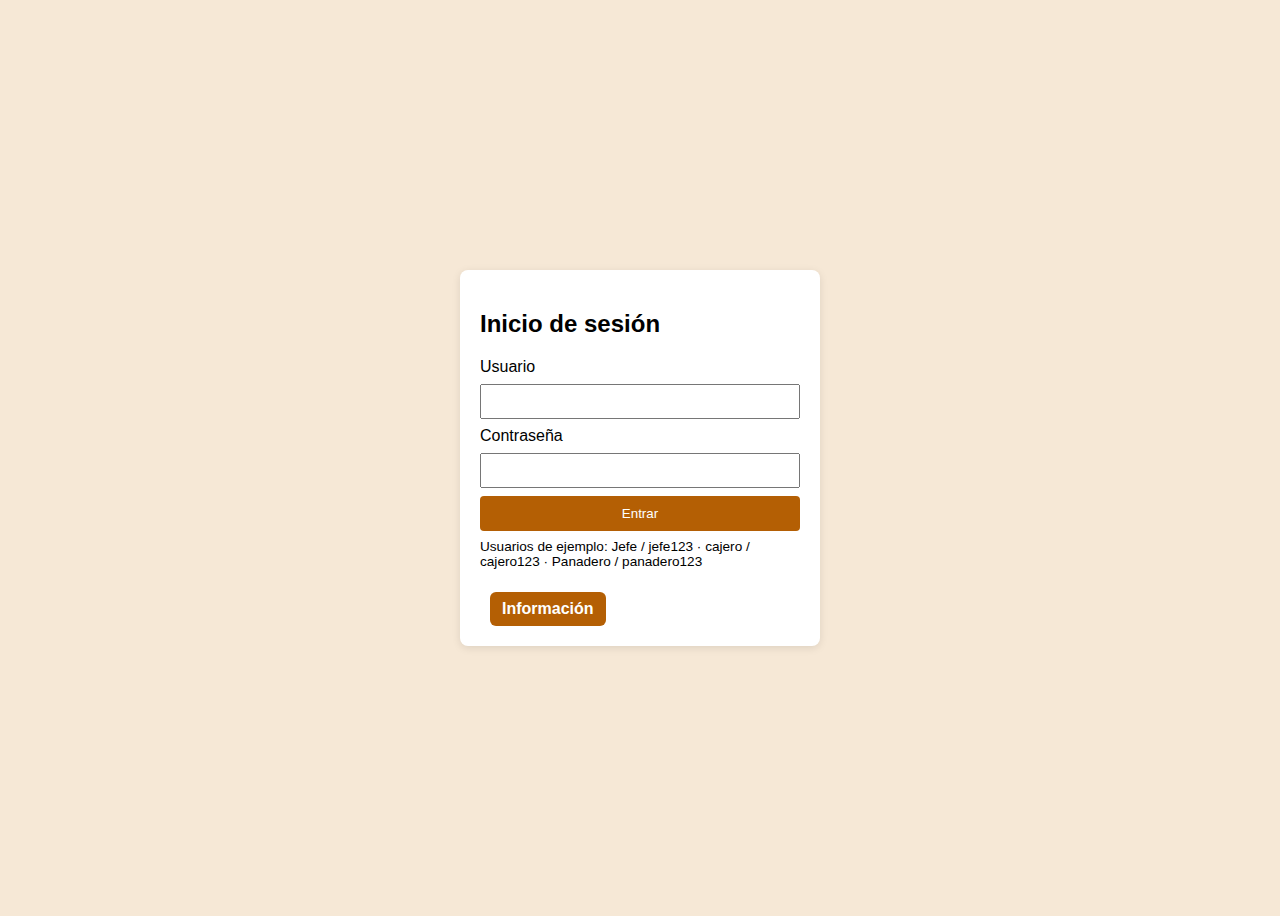
<file: index.html>
<!DOCTYPE html>
<html lang="es">
<head>
    <meta charset="UTF-8" />
    <meta name="viewport" content="width=device-width,initial-scale=1" />
    <title>Login - Panadería</title>
    <link rel="stylesheet" href="index.css">
</head>
<body>
    <div class="card">
        <h2>Inicio de sesión</h2>
        <form id="loginForm">
            <label>Usuario</label>
            <input type="text" id="username" required />
            <label>Contraseña</label>
            <input type="password" id="password" required />
            <div class="error" id="errorMsg"></div>
            <button type="submit">Entrar</button>
        </form>
        <p>Usuarios de ejemplo: Jefe / jefe123 · cajero / cajero123 · Panadero / panadero123</p>

        <!-- Botón Información debajo del formulario -->
        <a class="hoja_informacion" href="informacion_login.html">Información</a>
    </div>

    <script>
        const users = [
            { username: 'Jefe', password: 'jefe123', page: 'Jefe.html' },
            { username: 'cajero', password: 'cajero123', page: 'cajero.html' },
            { username: 'Panadero', password: 'panadero123', page: 'panaderoJefe.html' }
        ];

        const form = document.getElementById('loginForm');
        const errorMsg = document.getElementById('errorMsg');

        form.addEventListener('submit', (e) => {
            e.preventDefault();
            const u = document.getElementById('username').value.trim();
            const p = document.getElementById('password').value;

            const user = users.find(x => x.username === u);
            if (!user || user.password !== p) {
                errorMsg.textContent = 'Usuario o contraseña incorrectos.';
                return;
            }

            const session = { username: user.username, page: user.page, loggedAt: Date.now() };
            sessionStorage.setItem('panaderia_session', JSON.stringify(session));
            window.location.href = user.page;
        });

        const active = sessionStorage.getItem('panaderia_session');
        if (active) {
            try {
                const s = JSON.parse(active);
                if (s && s.page) window.location.href = s.page;
            } catch {}
        }
    </script>
</body>
</html>
</file>
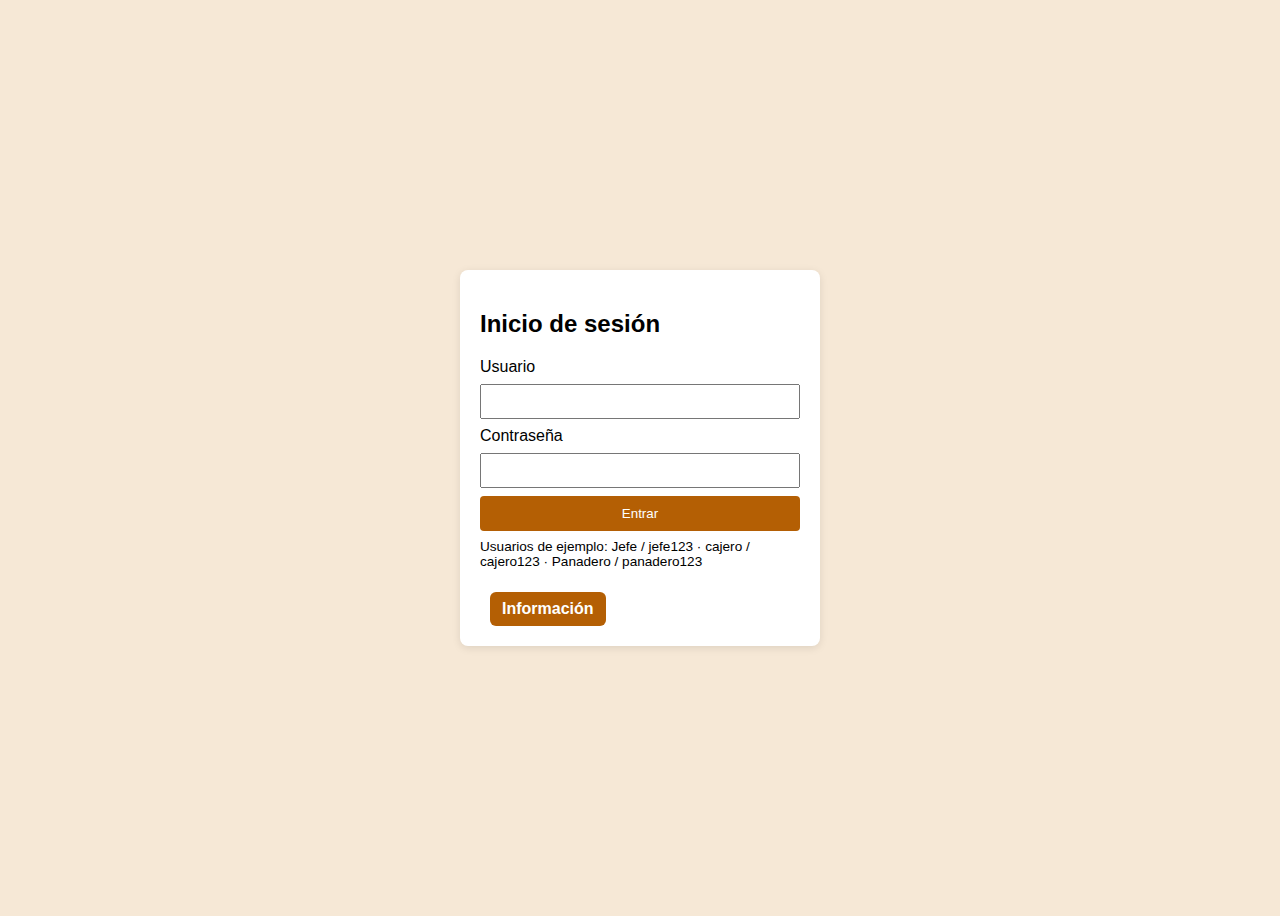
<file: cajero.html>
<!DOCTYPE html>
<html lang="es">
<head>
    <meta charset="utf-8" />
    <title>Cajero - Nota de Remisión</title>
    <meta name="viewport" content="width=device-width,initial-scale=1" />
    <link rel="stylesheet" href="cajero.css">
</head>
<body>
    <menu class="topbar">
    <a class="hoja_informacion" href="informacion_Cajero.html">Informacion</a>
    </menu>
    <div class="paper" role="main">
        <div class="head">
            <div>
                <div class="title">NOTA DE REMISIÓN</div>
            </div>
            <div>
                <div class="meta">
                    <div class="label">DIA / MES / AÑO</div>
                    <div id="fecha">--/--/----</div>
                </div>
                <div style="height:8px;"></div>
                <div class="meta" style="margin-top:6px;">
                    <div class="label">No.</div>
                    <div id="invoiceNo">0</div>
                </div>
            </div>
        </div>


        <table aria-label="Detalle de items">
            <thead>
                <tr>
                    <th class="col-cant">Cantidad</th>
                    <th class="col-art">Tipo de pan</th>
                    <th class="col-pre right">Precio unitario</th>
                    <th class="col-imp right">Subtotal</th>
                    <th style="width:60px"></th>
                </tr>
            </thead>
            <tbody id="itemsBody">

            </tbody>
            <tfoot>
                <tr class="total-row">
                    <td colspan="3" class="right no-wrap">TOTAL $</td>
                    <td id="totalAmount" class="right">0.00</td>
                    <td></td>
                </tr>
            </tfoot>
        </table>

        <div class="controls">
            <button id="addRow" class="btn">Agregar fila</button>
            <button id="generate" class="btn">Generar nota (incrementar No.)</button>
            <button id="printBtn" class="btn ghost">Imprimir</button>
            <button id="logoutBtn" class="btn ghost">Cerrar sesión</button>
        </div>

        <div style="margin-top:10px;" class="small">Cantidad: seleccionable 1–10. Tipo de pan: 3 opciones. Subtotal calculado automáticamente. El número se incrementa cada vez que generas la nota.</div>
    </div>

    <script type="module">
        import { getSession, requireUser, logout } from './auth.js';

        // proteger acceso a cajero
        requireUser('cajero');
        const s = getSession();
        // variables y claves
        const COUNTER_KEY = 'panaderia_invoice_counter';
        const BODY = document.getElementById('itemsBody');
        const DATE_EL = document.getElementById('fecha');
        const NO_EL = document.getElementById('invoiceNo');
        const TOTAL_EL = document.getElementById('totalAmount');

        // inicializar fecha
        function setToday(){
            const d = new Date();
            const dd = String(d.getDate()).padStart(2,'0');
            const mm = String(d.getMonth()+1).padStart(2,'0');
            const yy = d.getFullYear();
            DATE_EL.textContent = `${dd} / ${mm} / ${yy}`;
        }
        setToday();

        // cargar contador
        function getCounter(){ return parseInt(localStorage.getItem(COUNTER_KEY) || '0', 10); }
        function setCounter(n){ localStorage.setItem(COUNTER_KEY, String(n)); NO_EL.textContent = n; }
        // mostrar contador actual al abrir (si es 0, se mostrará 0 hasta generar)
        NO_EL.textContent = getCounter();

        // utilidades
        function money(v){ return Number(v || 0).toFixed(2); }

        function recalcRow(row){
            const qty = parseInt(row.querySelector('.qty').value || '0',10);
            const price = parseFloat(row.querySelector('.price').value || '0');
            const subtotal = qty * price;
            row.querySelector('.subtotal').textContent = money(subtotal);
            recalcTotal();
        }

        function recalcTotal(){
            let total = 0;
            BODY.querySelectorAll('tr').forEach(r=>{
                const s = parseFloat(r.querySelector('.subtotal').textContent || '0');
                total += isNaN(s) ? 0 : s;
            });
            TOTAL_EL.textContent = money(total);
        }

        function createRow(){ 
            const tr = document.createElement('tr');
            tr.innerHTML = `
                <td>
                    <select class="qty" aria-label="Cantidad">
                        ${[...Array(10)].map((_,i)=>`<option value="${i+1}">${i+1}</option>`).join('')}
                    </select>
                </td>
                <td>
                    <select class="product" aria-label="Tipo de pan">
                        <option value="Baguette">Baguette</option>
                        <option value="Concha">Concha</option>
                        <option value="Bolillo">Bolillo</option>
                    </select>
                </td>
                <td class="col-pre right">
                    <input class="price" type="number" min="0" step="0.01" value="0.00" aria-label="Precio unitario" />
                </td>
                <td class="col-imp right">
                    <span class="subtotal">0.00</span>
                </td>
                <td class="right">
                    <button class="remove-btn" type="button" title="Eliminar">X</button>
                </td>
            `;
            // eventos
            tr.querySelector('.qty').addEventListener('change', ()=>recalcRow(tr));
            tr.querySelector('.price').addEventListener('input', ()=>recalcRow(tr));
            tr.querySelector('.remove-btn').addEventListener('click', ()=>{
                tr.remove();
                recalcTotal();
            });
            return tr;
        }

        // add initial 3 empty rows
        for(let i=0;i<3;i++) BODY.appendChild(createRow());

        document.getElementById('addRow').addEventListener('click', ()=> {
            BODY.appendChild(createRow());
            // focus en último precio
            const last = BODY.querySelector('tr:last-child .price');
            if(last) last.focus();
        });

        // Generar nota: incrementa contador y lo muestra
        document.getElementById('generate').addEventListener('click', ()=>{
            let c = getCounter();
            c = c + 1; // incrementar
            setCounter(c);
            // formar objeto simple
            const items = Array.from(BODY.querySelectorAll('tr')).map(r=>({
                qty: parseInt(r.querySelector('.qty').value,10),
                product: r.querySelector('.product').value,
                price: parseFloat(r.querySelector('.price').value || 0),
                subtotal: parseFloat(r.querySelector('.subtotal').textContent || 0)
            }));
            const inv = {
                no: c,
                date: DATE_EL.textContent,
                user: s?.username ?? 'cajero',
                items,
                total: parseFloat(TOTAL_EL.textContent || 0),
                createdAt: Date.now()
            };
            // guardar historial simple
            const histKey = 'panaderia_invoices';
            const raw = localStorage.getItem(histKey);
            const arr = raw ? JSON.parse(raw) : [];
            arr.push(inv);
            localStorage.setItem(histKey, JSON.stringify(arr));
            alert('Nota generada. Número: ' + c);
        });

        // imprimir
        document.getElementById('printBtn').addEventListener('click', ()=> window.print());

        // logout
        document.getElementById('logoutBtn').addEventListener('click', ()=> logout());

        // recalcular total si el usuario cambia valores manualmente en filas ya creadas
        recalcTotal();
    </script>
</body>
</html>
</file>
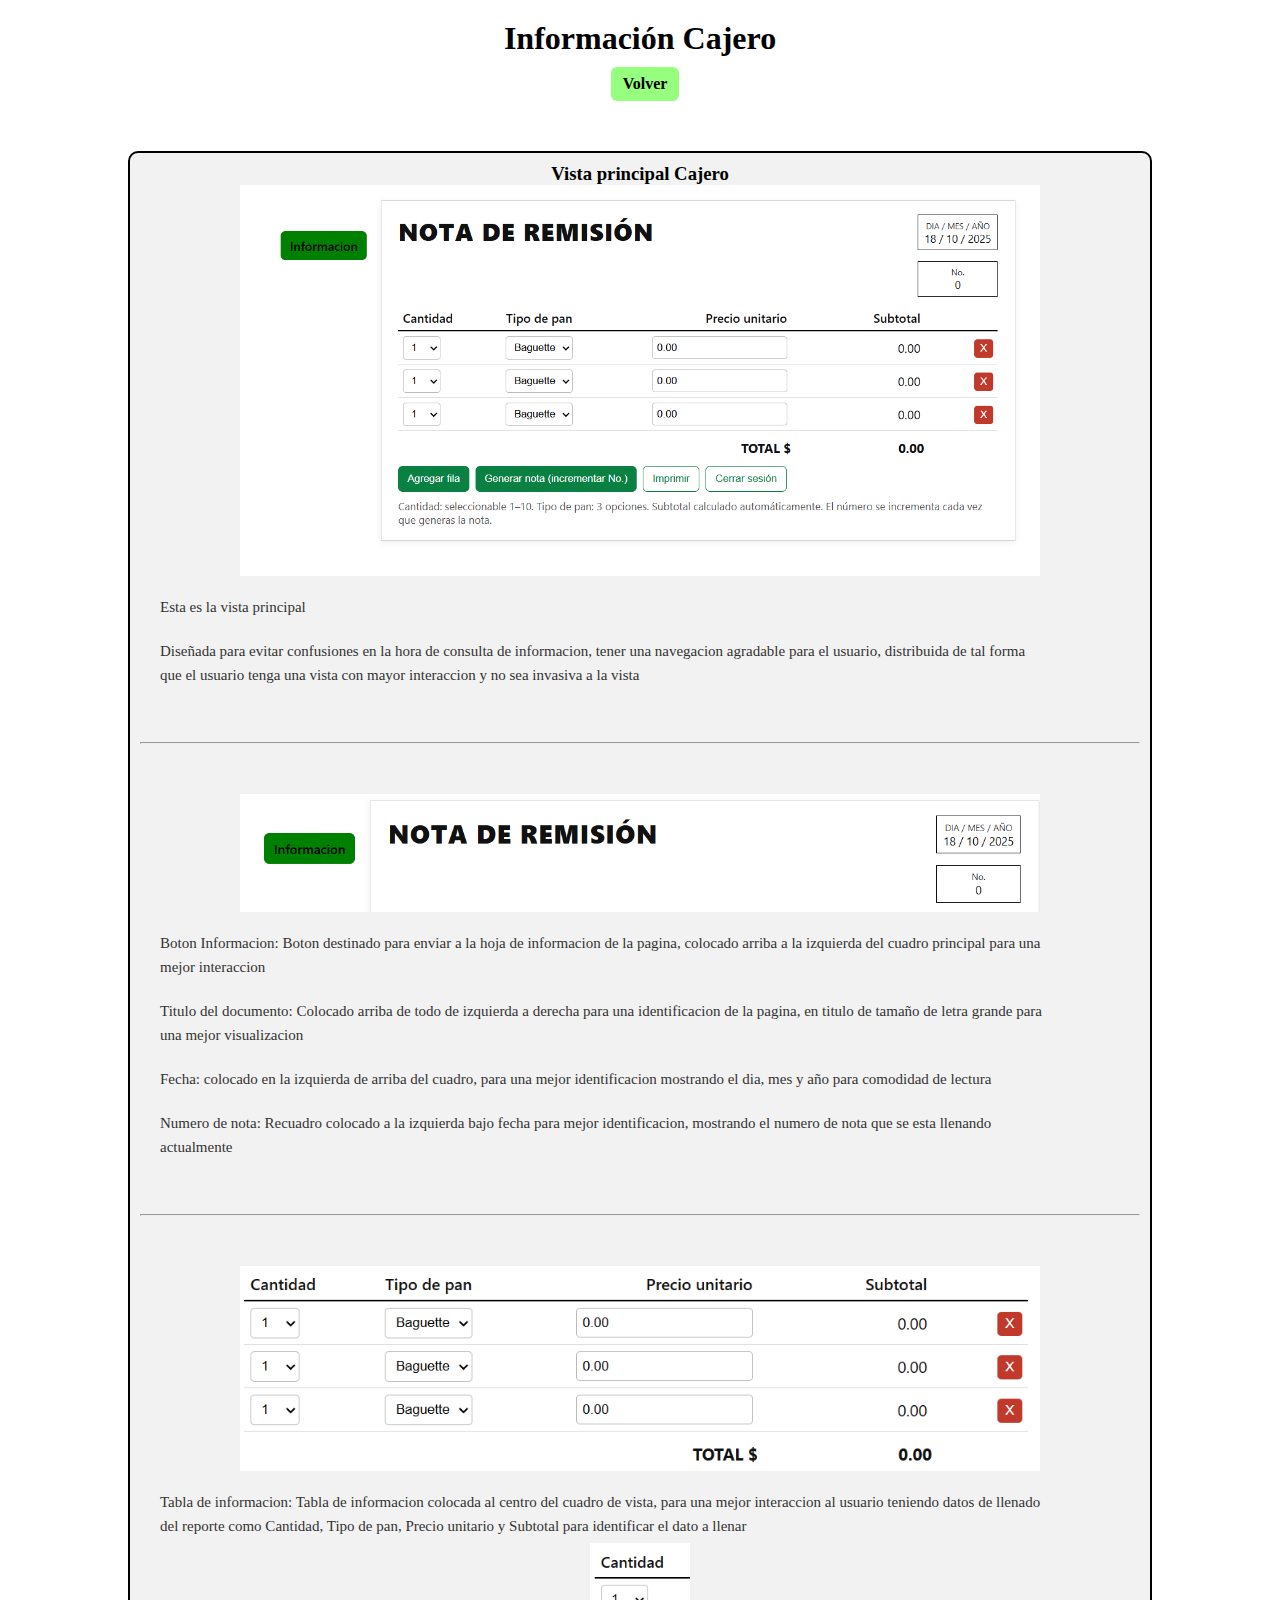
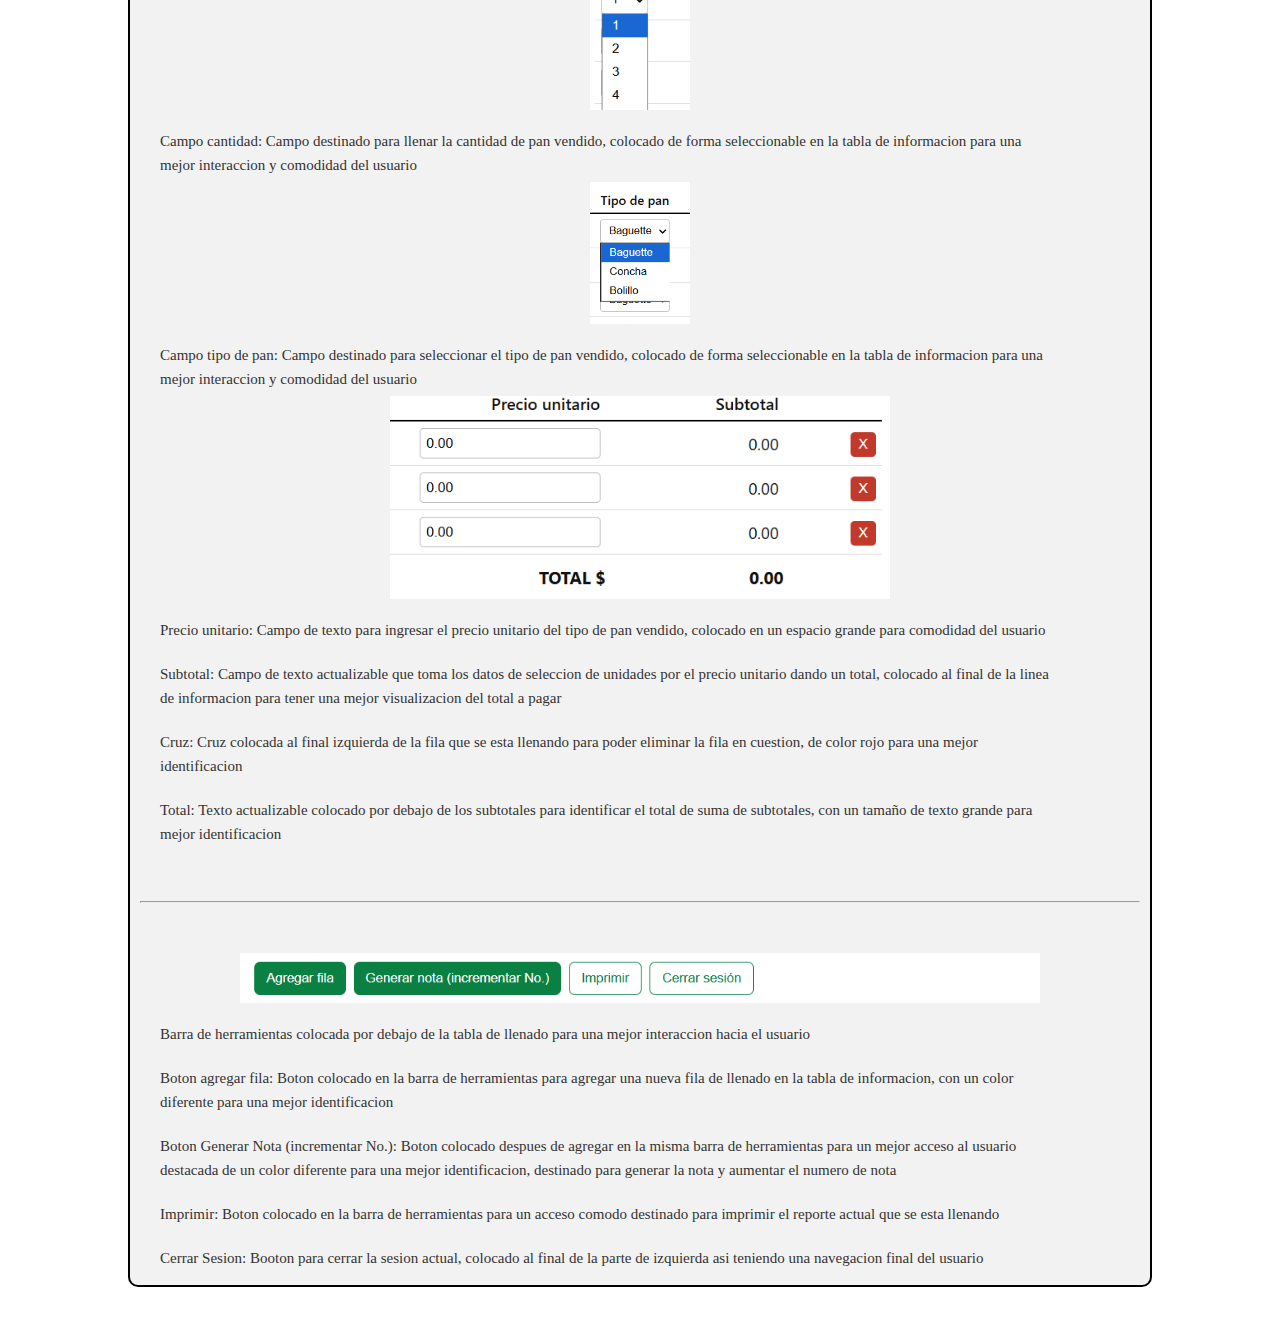
<file: informacion_Cajero.html>
<!DOCTYPE html>
<html lang="en">
<head>
    <meta charset="UTF-8">
    <meta name="viewport" content="width=device-width, initial-scale=1.0">
    <title>Informacion Cajero</title>
    <link rel="stylesheet" href="informacion_Cajero.css">
</head>
<body>
    <div class="menu">
        <h1>Información Cajero</h1>   
        <a class="volver" href="cajero.html">Volver</a>
    </div>
    
    <div class="principal_Cajero">
        <h3>Vista principal Cajero</h3>
    <img src="Imagenes_Cajero/Vista_Cajero.png" width="80%">
    <p>Esta es la vista principal</p>
    <p>Diseñada para evitar confusiones en la hora de consulta de informacion, tener una navegacion agradable para el usuario, 
        distribuida de tal forma que el usuario tenga una vista con mayor interaccion y no sea invasiva a la vista</p>
    <hr>
    <img src="Imagenes_Cajero/Barra_principal.png" width="80%">
    <p>Boton Informacion: Boton destinado para enviar a la hoja de informacion de la pagina, colocado arriba a la izquierda del cuadro principal
        para una mejor interaccion
    </p>
    <p>Titulo del documento: Colocado arriba de todo de izquierda a derecha para una identificacion de la pagina, en titulo de tamaño de letra
        grande para una mejor visualizacion
    </p>
    <p>Fecha: colocado en la izquierda de arriba del cuadro, para una mejor identificacion mostrando el dia, mes y año para comodidad de lectura</p>
    <p>Numero de nota: Recuadro colocado a la izquierda bajo fecha para mejor identificacion, mostrando el numero de nota que se esta llenando actualmente</p>
    <hr>
    <img src="Imagenes_Cajero/informacion_cajero.png" width="80%">
    <p>Tabla de informacion: Tabla de informacion colocada al centro del cuadro de vista, para una mejor interaccion al usuario
        teniendo datos de llenado del reporte como Cantidad, Tipo de pan, Precio unitario y Subtotal para identificar el dato a llenar	
    </p>
    <img src="Imagenes_Cajero/cantidad_cajero.png" width="10%">
    <p>Campo cantidad: Campo destinado para llenar la cantidad de pan vendido, colocado de forma seleccionable en la tabla de informacion
        para una mejor interaccion y comodidad del usuario </p>
    <img src="Imagenes_Cajero/Tipo_cajero.png" width="10%">
    <p>Campo tipo de pan: Campo destinado para seleccionar el tipo de pan vendido, colocado de forma seleccionable en la tabla de informacion
        para una mejor interaccion y comodidad del usuario </p>
    <img src="Imagenes_Cajero/extraInfo_Cajero.png" width="50%">
    <p>Precio unitario: Campo de texto para ingresar el precio unitario del tipo de pan vendido, colocado en un espacio grande para comodidad del usuario</p>
    <p>Subtotal: Campo de texto actualizable que toma los datos de seleccion de unidades por el precio unitario dando un total, colocado al final de la 
        linea de informacion para tener una mejor visualizacion del total a pagar
    </p>
    <p>Cruz: Cruz colocada al final izquierda de la fila que se esta llenando para poder eliminar la fila en cuestion, de color rojo para una mejor identificacion</p>
    <p>Total: Texto actualizable colocado por debajo de los subtotales para identificar el total de suma de subtotales, con un tamaño de texto grande para mejor identificacion</p>
    <hr>
    <img src="Imagenes_Cajero/barraHerramientas_cajero.png" width="80%">
    <p>Barra de herramientas colocada por debajo de la tabla de llenado para una mejor interaccion hacia el usuario</p>
    <p>Boton agregar fila: Boton colocado en la barra de herramientas para agregar una nueva fila de llenado en la tabla de informacion, 
        con un color diferente para una mejor identificacion </p>
    <p>Boton Generar Nota (incrementar No.): Boton colocado despues de agregar en la misma barra de herramientas para un mejor acceso al usuario
        destacada de un color diferente para una mejor identificacion, destinado para generar la nota y aumentar el numero de nota
    </p>
    <p>Imprimir: Boton colocado en la barra de herramientas para un acceso comodo destinado para imprimir el reporte actual que se esta llenando</p>
    <p>Cerrar Sesion: Booton para cerrar la sesion actual, colocado al final de la parte de izquierda asi teniendo una navegacion final del usuario</p>
</div>
    
</body>
</html>
</file>
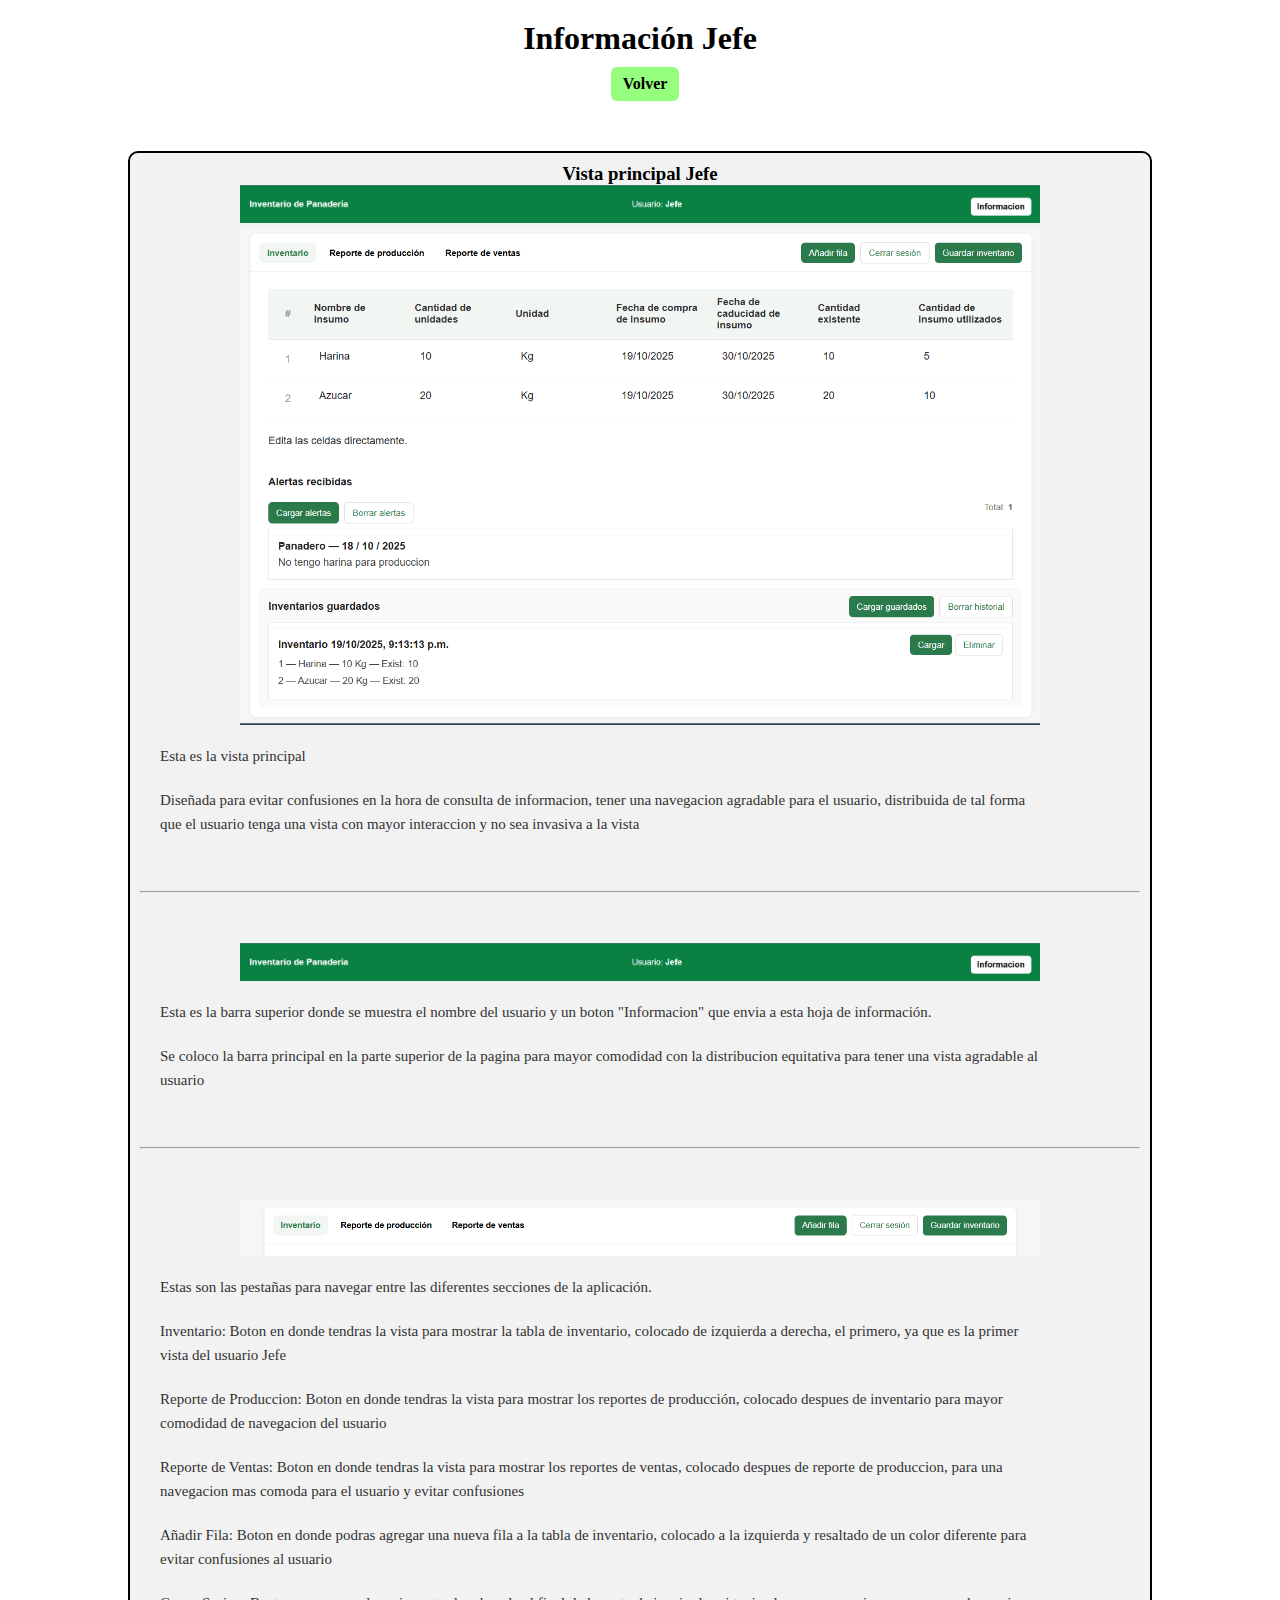
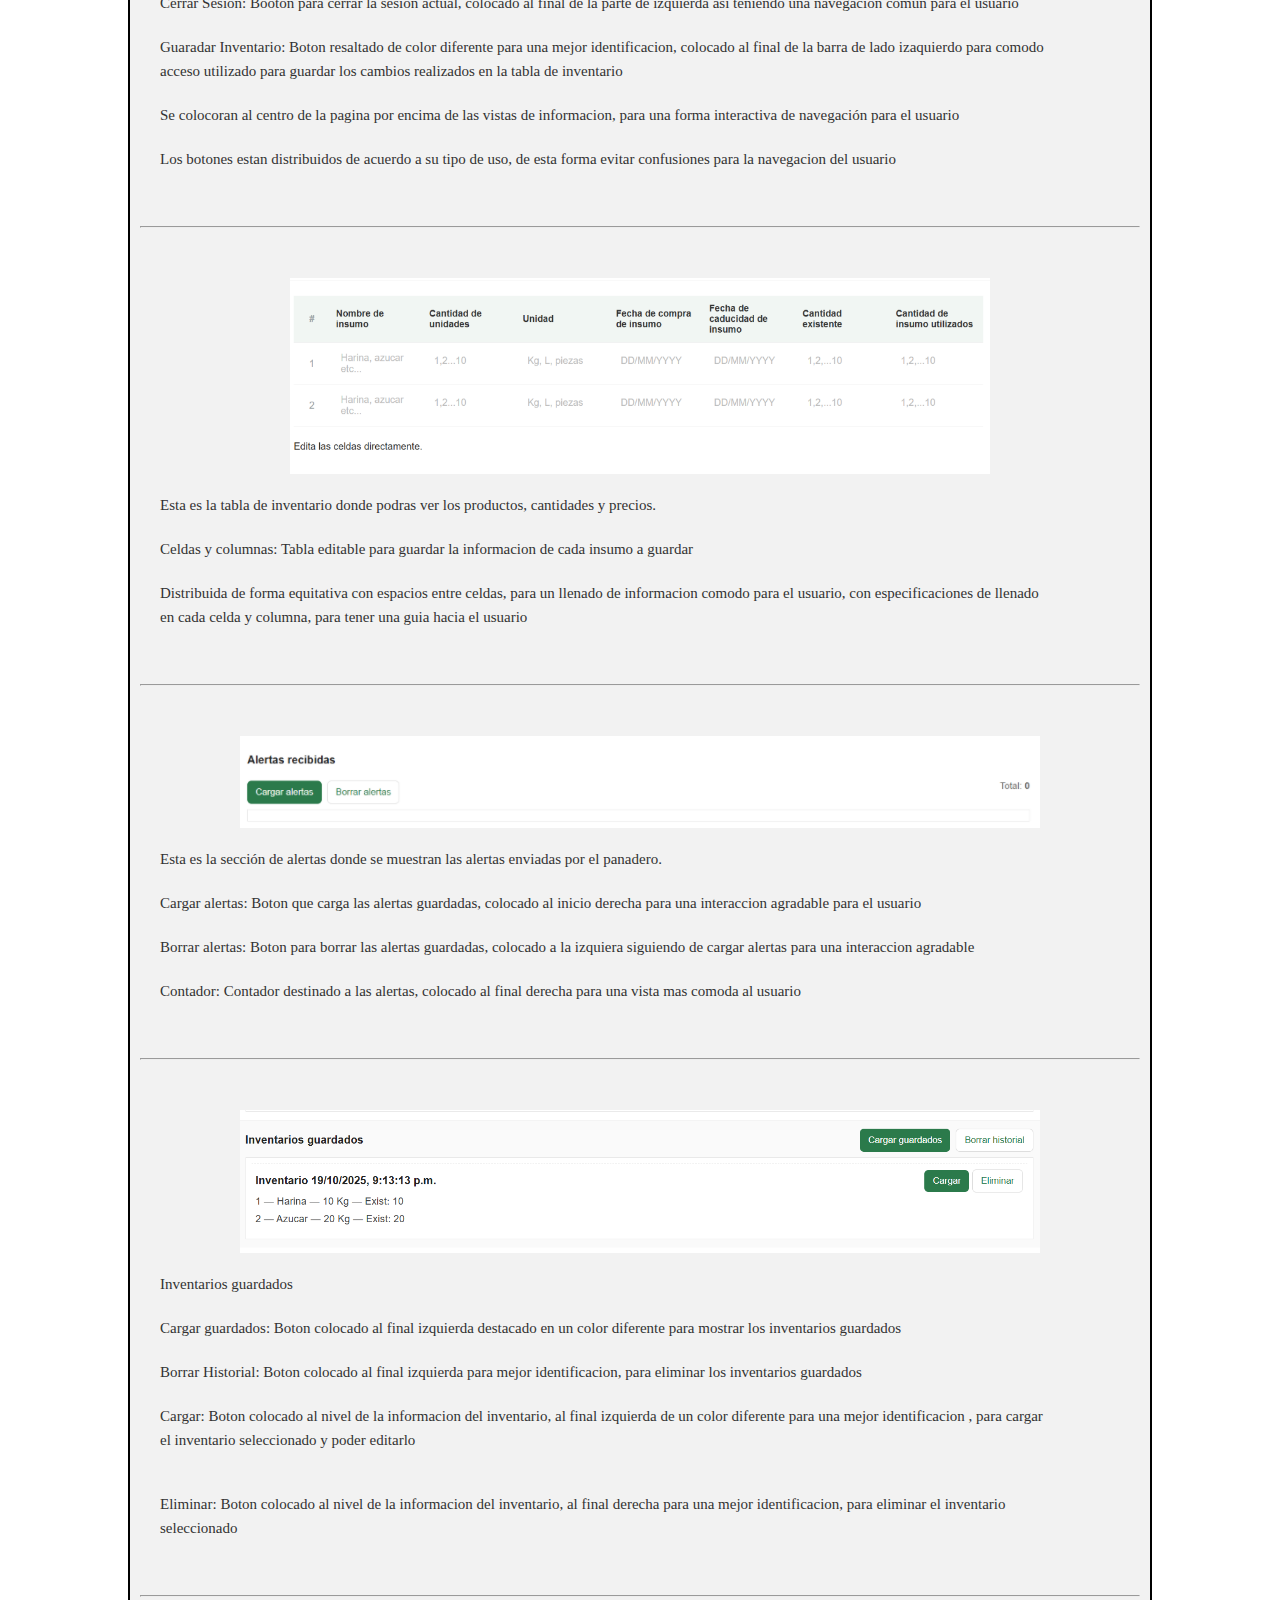
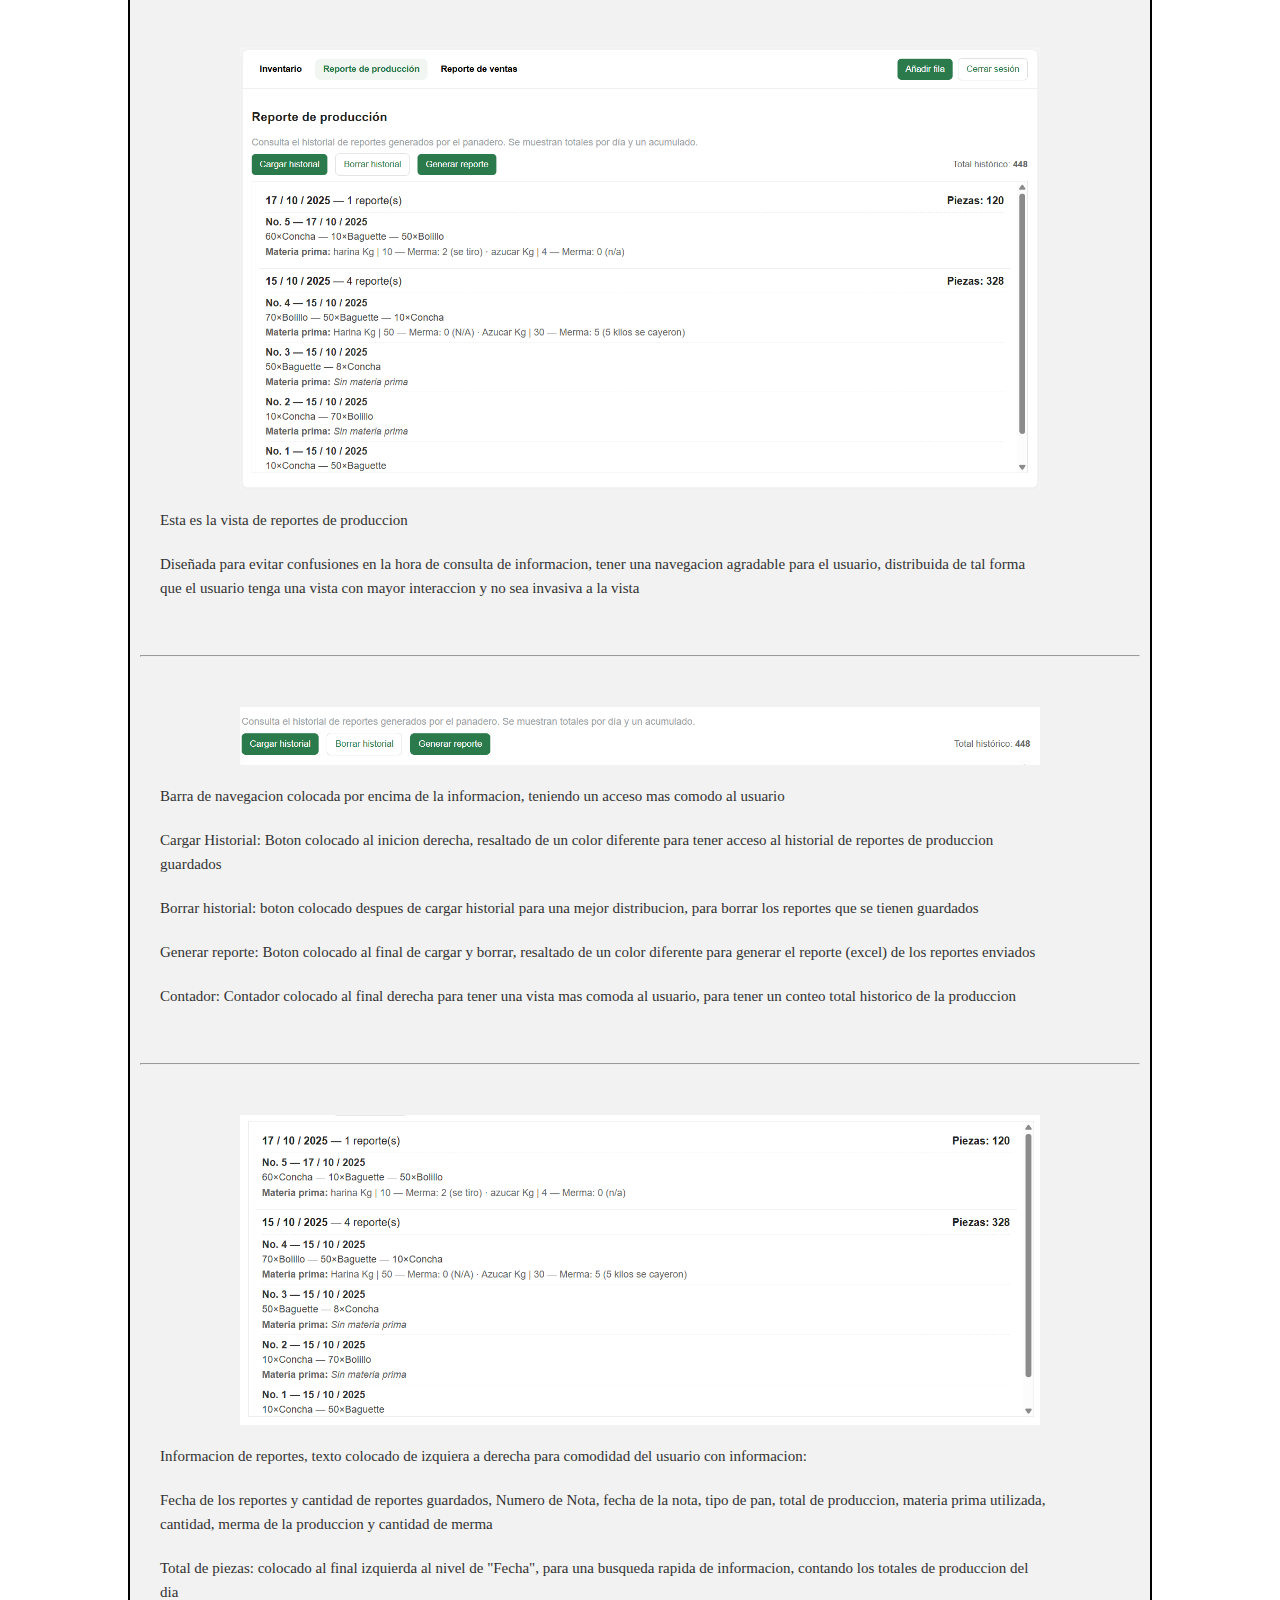
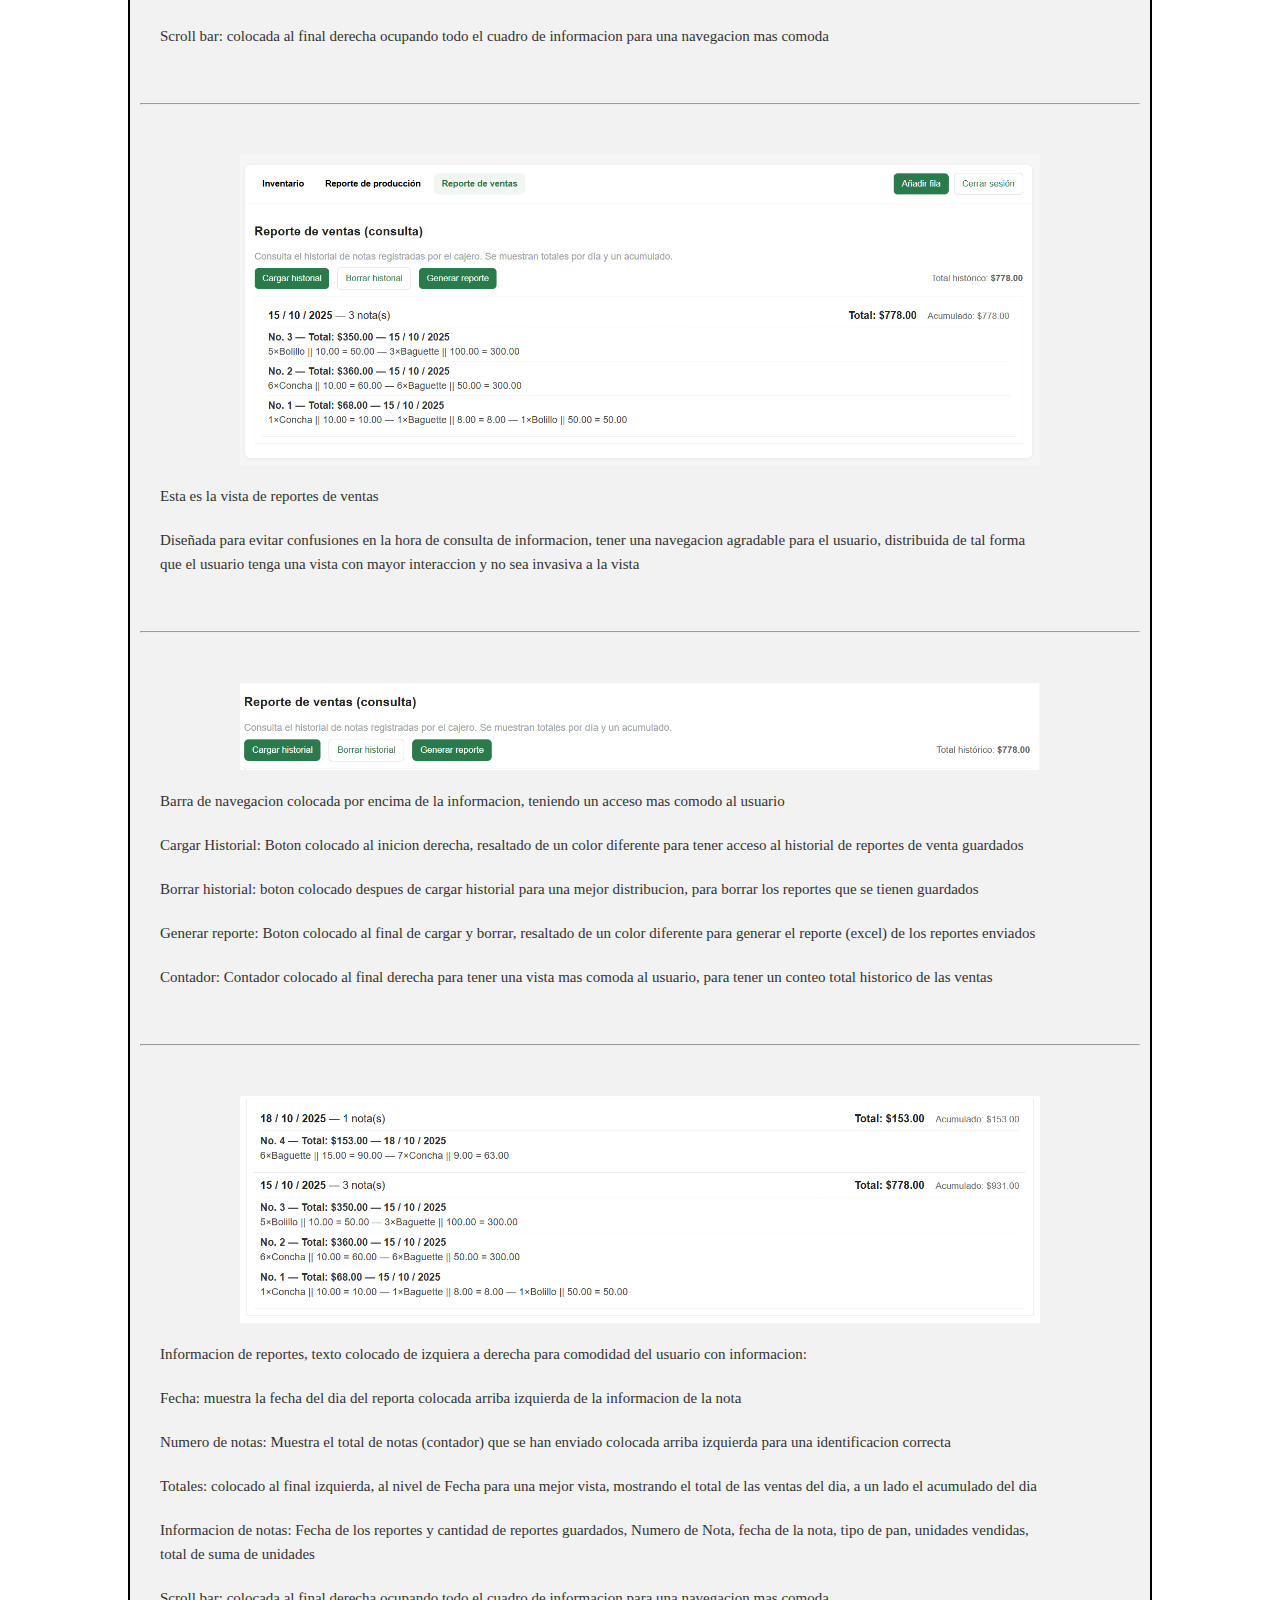
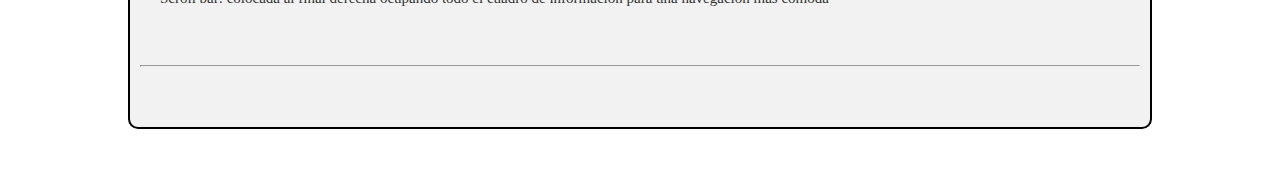
<file: Informacion_Jefe.html>
<!DOCTYPE html>
<html lang="en">
<head>
    <meta charset="UTF-8">
    <meta name="viewport" content="width=device-width, initial-scale=1.0">
    <title>Informacion Jefe</title>
    <link rel="stylesheet" href="informacion_Jefe.css">
</head>
<body>
    <div class="menu">
        <h1>Información Jefe</h1>   
        <a class="volver" href="Jefe.html">Volver</a>
    </div>
    
    <div class="principal_Jefe">
        <h3>Vista principal Jefe</h3>
        <img src="Imagenes_Jefe/Barra_Jefe.png" width="80%">
    <img src="Imagenes_Jefe/Vista_Jefe.png" width="80%">
    <p>Esta es la vista principal</p>
    <p>Diseñada para evitar confusiones en la hora de consulta de informacion, tener una navegacion agradable para el usuario, 
        distribuida de tal forma que el usuario tenga una vista con mayor interaccion y no sea invasiva a la vista</p>
    <hr>
    <img src="Imagenes_Jefe/Barra_Jefe.png" width="80%">
    <p>Esta es la barra superior donde se muestra el nombre del usuario y un boton "Informacion" que envia a esta hoja de información.</p>
    <p>Se coloco la barra principal en la parte superior de la pagina para mayor comodidad con la distribucion equitativa para tener una vista agradable al usuario </p>
    <hr>
    <img src="Imagenes_Jefe/Pestañas_Jefe.png" width="80%">
    <p>Estas son las pestañas para navegar entre las diferentes secciones de la aplicación.</p>
    <p>Inventario: Boton en donde tendras la vista para mostrar la tabla de inventario, colocado de izquierda a derecha, 
        el primero, ya que es la primer vista del usuario Jefe</p>
    <p>Reporte de Produccion: Boton en donde tendras la vista para mostrar los reportes de producción, colocado despues de inventario para mayor
        comodidad de navegacion del usuario
    </p>
    <p>Reporte de Ventas: Boton en donde tendras la vista para mostrar los reportes de ventas, colocado despues de reporte de produccion, 
        para una navegacion mas comoda para el usuario y evitar confusiones
    </p>
    <p>Añadir Fila: Boton en donde podras agregar una nueva fila a la tabla de inventario, colocado a la izquierda y resaltado de un color diferente para evitar confusiones al usuario
    </p>
    <p>Cerrar Sesion: Booton para cerrar la sesion actual, colocado al final de la parte de izquierda asi teniendo una navegacion comun para el usuario</p>
    <p>Guaradar Inventario: Boton resaltado de color diferente para una mejor identificacion, colocado al final de la barra de lado izaquierdo para comodo acceso
        utilizado para guardar los cambios realizados en la tabla de inventario
    </p>
    <p>Se colocoran al centro de la pagina por encima de las vistas de informacion, para una forma interactiva de navegación para el usuario</p>
    <p>Los botones estan distribuidos de acuerdo a su tipo de uso, de esta forma evitar confusiones para la navegacion del usuario</p>
    <hr>
    <img src="Imagenes_Jefe/tabla_Jefe.png" width="70%">
    <p>Esta es la tabla de inventario donde podras ver los productos, cantidades y precios.</p>
    <p>Celdas y columnas: Tabla editable para guardar la informacion de cada insumo a guardar</p>
    <p>Distribuida de forma equitativa con espacios entre celdas, para un llenado de informacion comodo para el usuario, 
        con especificaciones de llenado en cada celda y columna, para tener una guia hacia el usuario</p>
    <hr>
    <img src="Imagenes_Jefe/alertas_Jefe.png" width="80%">
    <p>Esta es la sección de alertas donde se muestran las alertas enviadas por el panadero.</p>
    <p>Cargar alertas: Boton que carga las alertas guardadas, colocado al inicio derecha para una interaccion agradable para el usuario</p>
    <p>Borrar alertas: Boton para borrar las alertas guardadas, colocado a la izquiera siguiendo de cargar alertas para una interaccion agradable</p>
    <p>Contador: Contador destinado a las alertas, colocado al final derecha para una vista mas comoda al usuario</p>
    <hr>
    <img src="Imagenes_Jefe/Inventario_Jefe.png" width="80%">
    <p>Inventarios guardados</p>
    <p>Cargar guardados: Boton colocado al final izquierda destacado en un color diferente para mostrar los inventarios guardados</p>
    <p>Borrar Historial: Boton colocado al final izquierda para mejor identificacion, para eliminar los inventarios guardados</p>
    <p>Cargar: Boton colocado al nivel de la informacion del inventario, al final izquierda de un color diferente para una mejor identificacion
    , para cargar el inventario seleccionado y poder editarlo</p>
    </p>
    <p>Eliminar: Boton colocado al nivel de la informacion del inventario, al final derecha para una mejor identificacion, para eliminar el inventario seleccionado </p>
    <hr>
    <img src="Imagenes_Jefe/reporteProdu_Jefe.png" width="80%">
    <p>Esta es la vista de reportes de produccion</p>
    <p>Diseñada para evitar confusiones en la hora de consulta de informacion, tener una navegacion agradable para el usuario, 
        distribuida de tal forma que el usuario tenga una vista con mayor interaccion y no sea invasiva a la vista</p>
    <hr>
    <img src="Imagenes_Jefe/barraReporProdu_Jefe.png" width="80%">
    <p>Barra de navegacion colocada por encima de la informacion, teniendo un acceso mas comodo al usuario</p>
    <p>Cargar Historial: Boton colocado al inicion derecha, resaltado de un color diferente para tener acceso al historial de reportes 
        de produccion guardados</p>
    <p>Borrar historial: boton colocado despues de cargar historial para una mejor distribucion, para borrar los reportes que se tienen guardados</p>
    <p>Generar reporte: Boton colocado al final de cargar y borrar, resaltado de un color diferente para generar el reporte (excel) de los reportes enviados</p>
    <p>Contador: Contador colocado al final derecha para tener una vista mas comoda al usuario, para tener un conteo total historico de la produccion</p>
    <hr>
    <img src="Imagenes_Jefe/InformacionProdu_Jefe.png" width="80%">
    <p>Informacion de reportes, texto colocado de izquiera a derecha para comodidad del usuario con informacion:</p>
    <p>Fecha de los reportes y cantidad de reportes guardados, Numero de Nota, fecha de la nota, tipo de pan, total de produccion, 
        materia prima utilizada, cantidad, merma de la produccion y cantidad de merma</p>
    <p>Total de piezas: colocado al final izquierda al nivel de "Fecha", para una busqueda rapida de informacion, contando los totales de produccion del dia</p>
    <p>Scroll bar: colocada al final derecha ocupando todo el cuadro de informacion para una navegacion mas comoda</p>
    <hr>
    <img src="Imagenes_Jefe/reporteVentas_Jefe.png" width="80%">
    <p>Esta es la vista de reportes de ventas</p>
    <p>Diseñada para evitar confusiones en la hora de consulta de informacion, tener una navegacion agradable para el usuario, 
        distribuida de tal forma que el usuario tenga una vista con mayor interaccion y no sea invasiva a la vista</p>
    <hr>
    <img src="Imagenes_Jefe/barraReporVentas_Jefe.png" width="80%">
    <p>Barra de navegacion colocada por encima de la informacion, teniendo un acceso mas comodo al usuario</p>
    <p>Cargar Historial: Boton colocado al inicion derecha, resaltado de un color diferente para tener acceso al historial de reportes 
        de venta guardados</p>
    <p>Borrar historial: boton colocado despues de cargar historial para una mejor distribucion, para borrar los reportes que se tienen guardados</p>
    <p>Generar reporte: Boton colocado al final de cargar y borrar, resaltado de un color diferente para generar el reporte (excel) de los reportes enviados</p>
    <p>Contador: Contador colocado al final derecha para tener una vista mas comoda al usuario, para tener un conteo total historico de las ventas</p>
    <hr>
    <img src="Imagenes_Jefe/InformacionVentas_Jefe.png" width="80%">
    <p>Informacion de reportes, texto colocado de izquiera a derecha para comodidad del usuario con informacion:</p>
    <p>Fecha: muestra la fecha del dia del reporta colocada arriba izquierda de la informacion de la nota</p>
    <p>Numero de notas: Muestra el total de notas (contador) que se han enviado colocada arriba izquierda para una identificacion correcta </p>
    <p>Totales: colocado al final izquierda, al nivel de Fecha para una mejor vista, mostrando el total de las ventas del dia, a un lado el acumulado del dia</p>
    <p>Informacion de notas: Fecha de los reportes y cantidad de reportes guardados, Numero de Nota, fecha de la nota, tipo de pan, unidades vendidas, total de suma de unidades</p>
    <p>Scroll bar: colocada al final derecha ocupando todo el cuadro de informacion para una navegacion mas comoda</p>
    <hr>
</div>
    
</body>
</html>
</file>
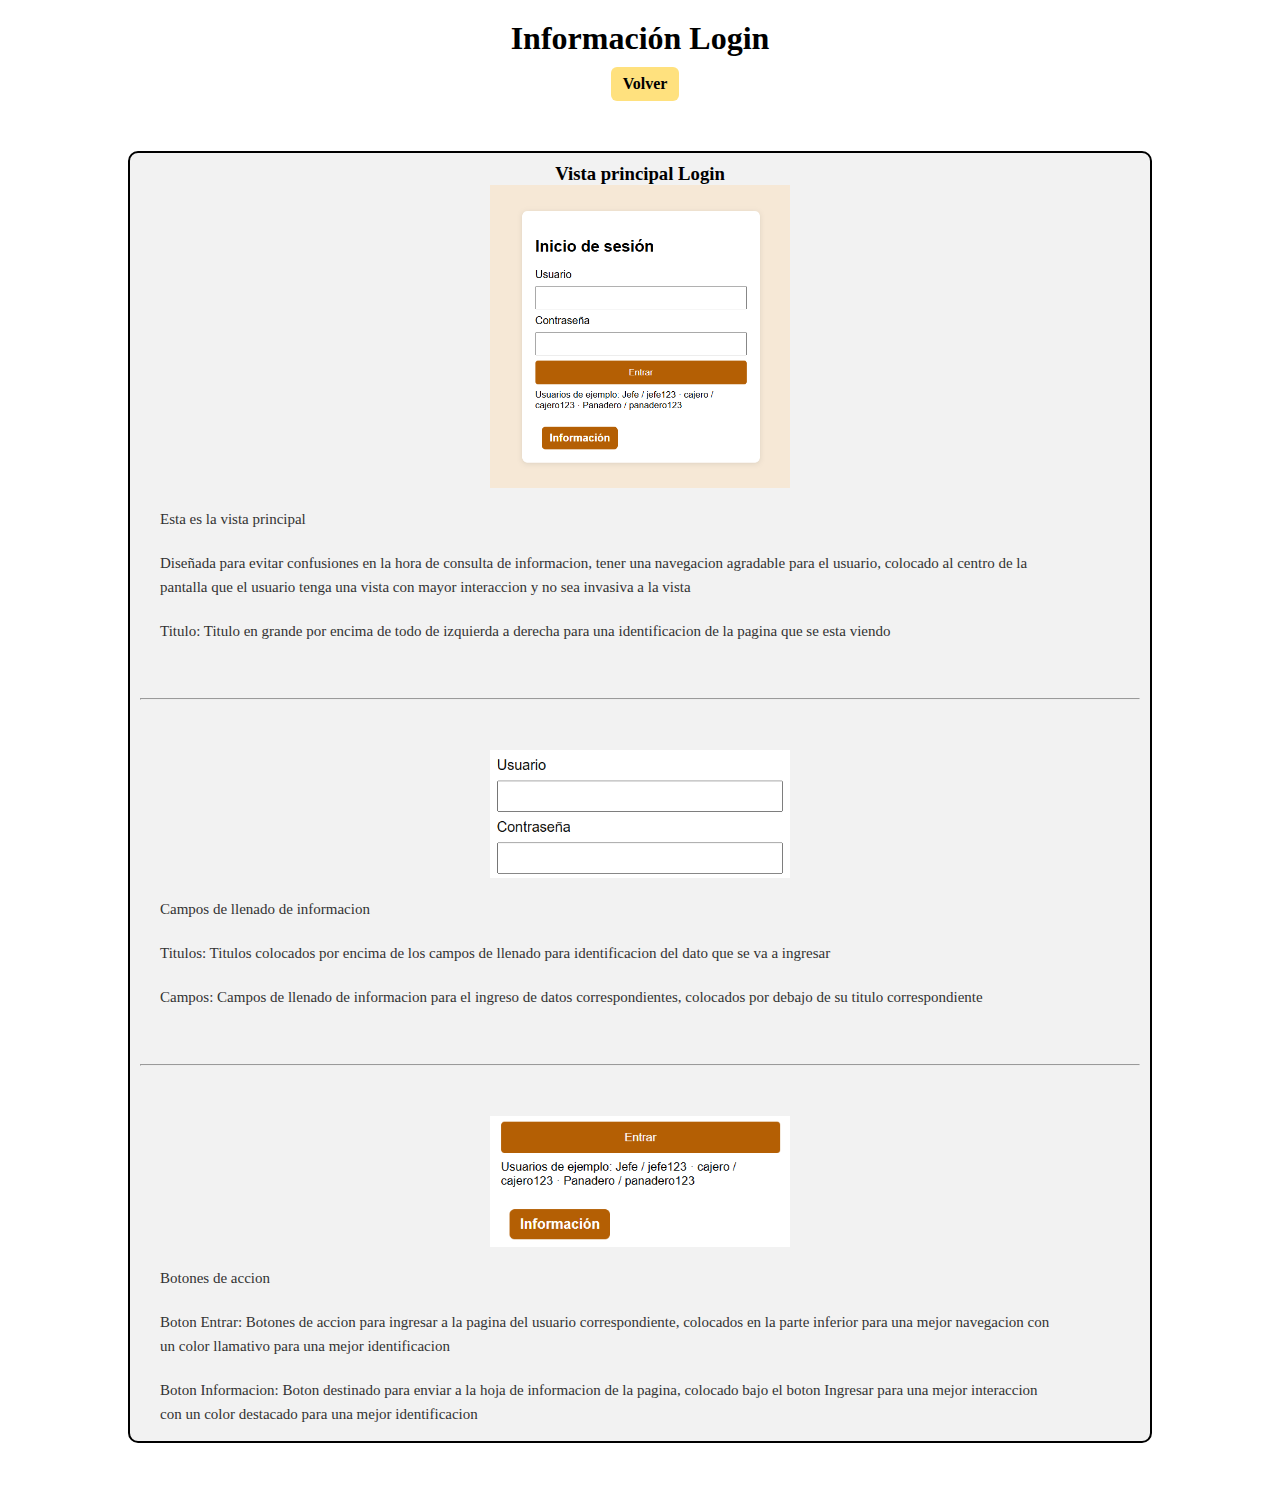
<file: informacion_login.html>
<!DOCTYPE html>
<html lang="en">
<head>
    <meta charset="UTF-8">
    <meta name="viewport" content="width=device-width, initial-scale=1.0">
    <title>Informacion Login</title>
    <link rel="stylesheet" href="informacion_Login.css">
</head>
<body>
    <div class="menu">
        <h1>Información Login</h1>   
        <a class="volver" href="index.html">Volver</a>
    </div>
    
    <div class="principal_Login">
        <h3>Vista principal Login</h3>
    <img src="Imagenes_Login/Login.png" width="30%">
    <p>Esta es la vista principal</p>
    <p>Diseñada para evitar confusiones en la hora de consulta de informacion, tener una navegacion agradable para el usuario, 
        colocado al centro de la pantalla que el usuario tenga una vista con mayor interaccion y no sea invasiva a la vista</p>
    <p>Titulo: Titulo en grande por encima de todo de izquierda a derecha para una identificacion de la pagina que se esta viendo</p>
    <hr>
    <img src="Imagenes_Login/llenado_Login.png" width="30%">
    <p>Campos de llenado de informacion</p>
    <p>Titulos: Titulos colocados por encima de los campos de llenado para identificacion del dato que se va a ingresar</p>
    <p>Campos: Campos de llenado de informacion para el ingreso de datos correspondientes, colocados por debajo de su titulo correspondiente</p>
    <hr>
    <img src="Imagenes_Login/Botones_Login.png" width="30%">
    <p>Botones de accion</p>
    <p>Boton Entrar: Botones de accion para ingresar a la pagina del usuario correspondiente, colocados en la parte inferior para una mejor navegacion
        con un color llamativo para una mejor identificacion
    </p>
    <p>Boton Informacion: Boton destinado para enviar a la hoja de informacion de la pagina, colocado bajo el boton Ingresar
        para una mejor interaccion con un color destacado para una mejor identificacion
    </p>    
</div>
    
</body>
</html>
</file>
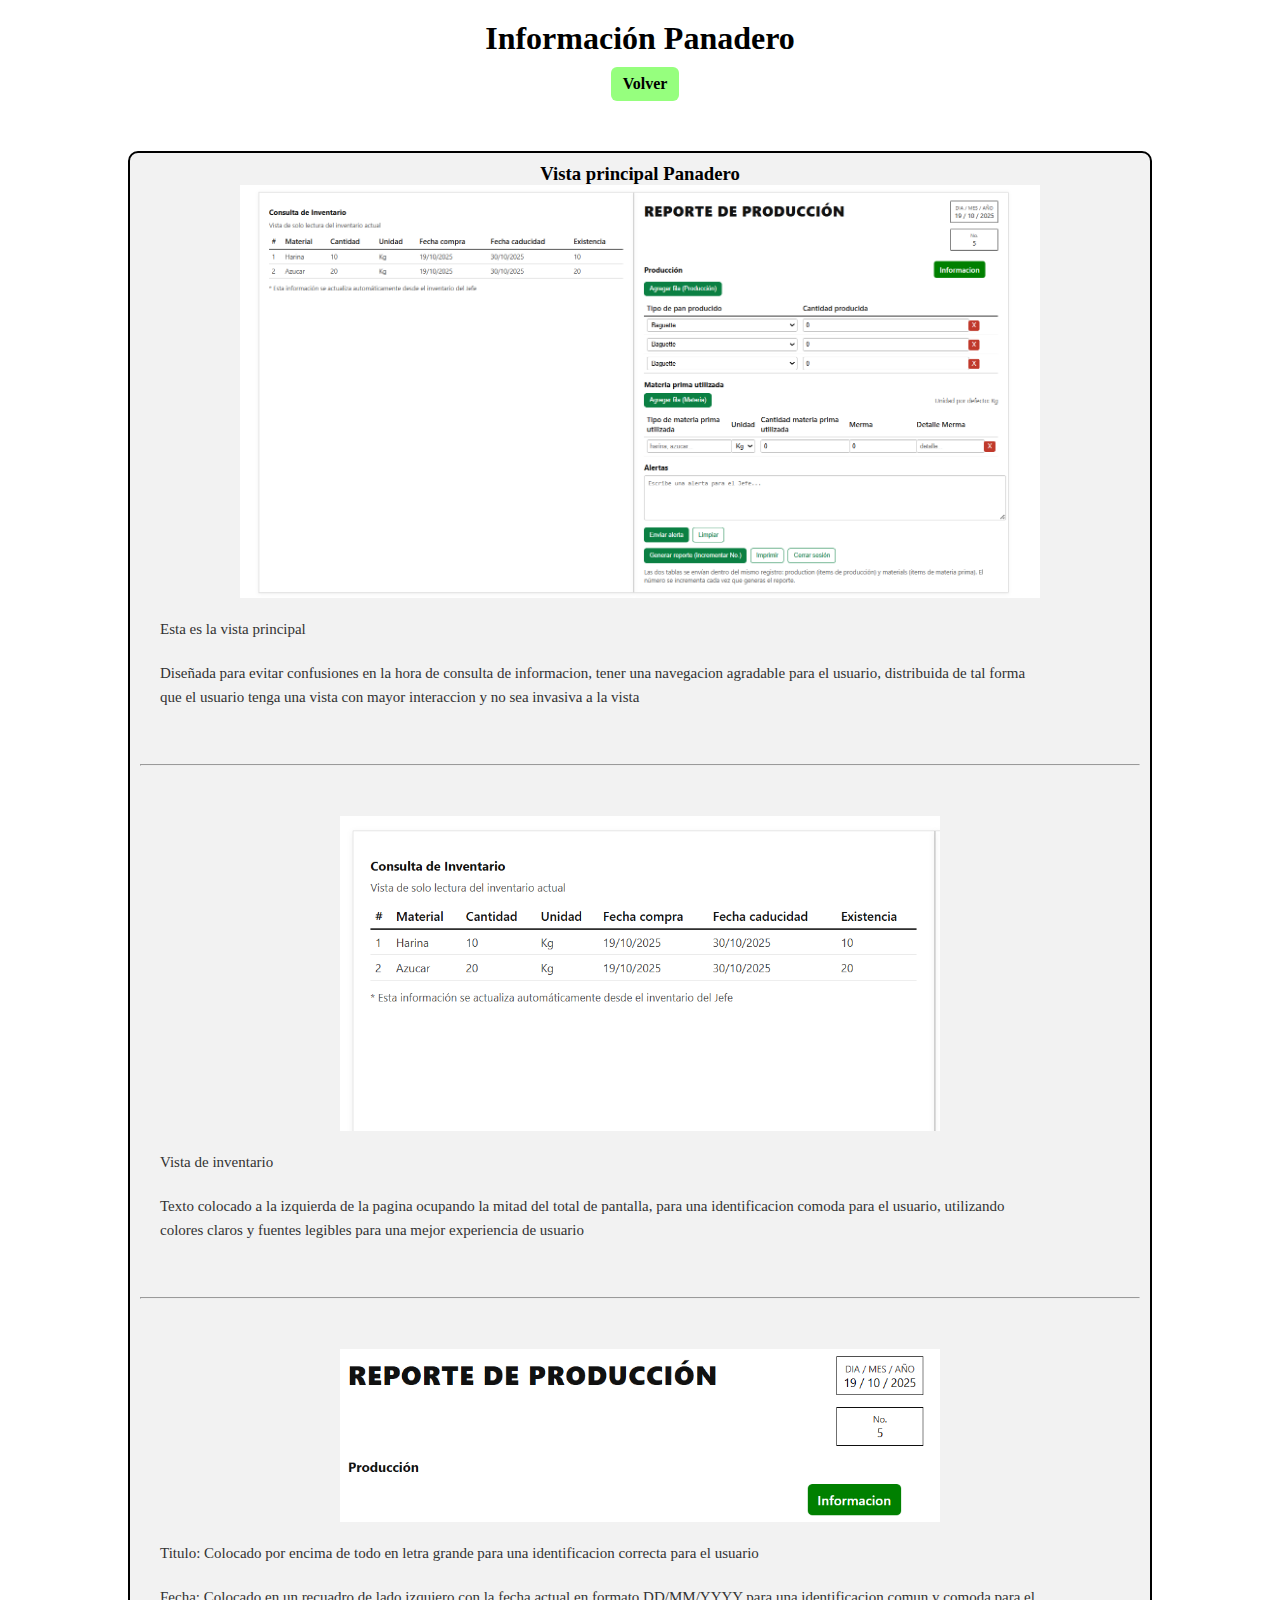
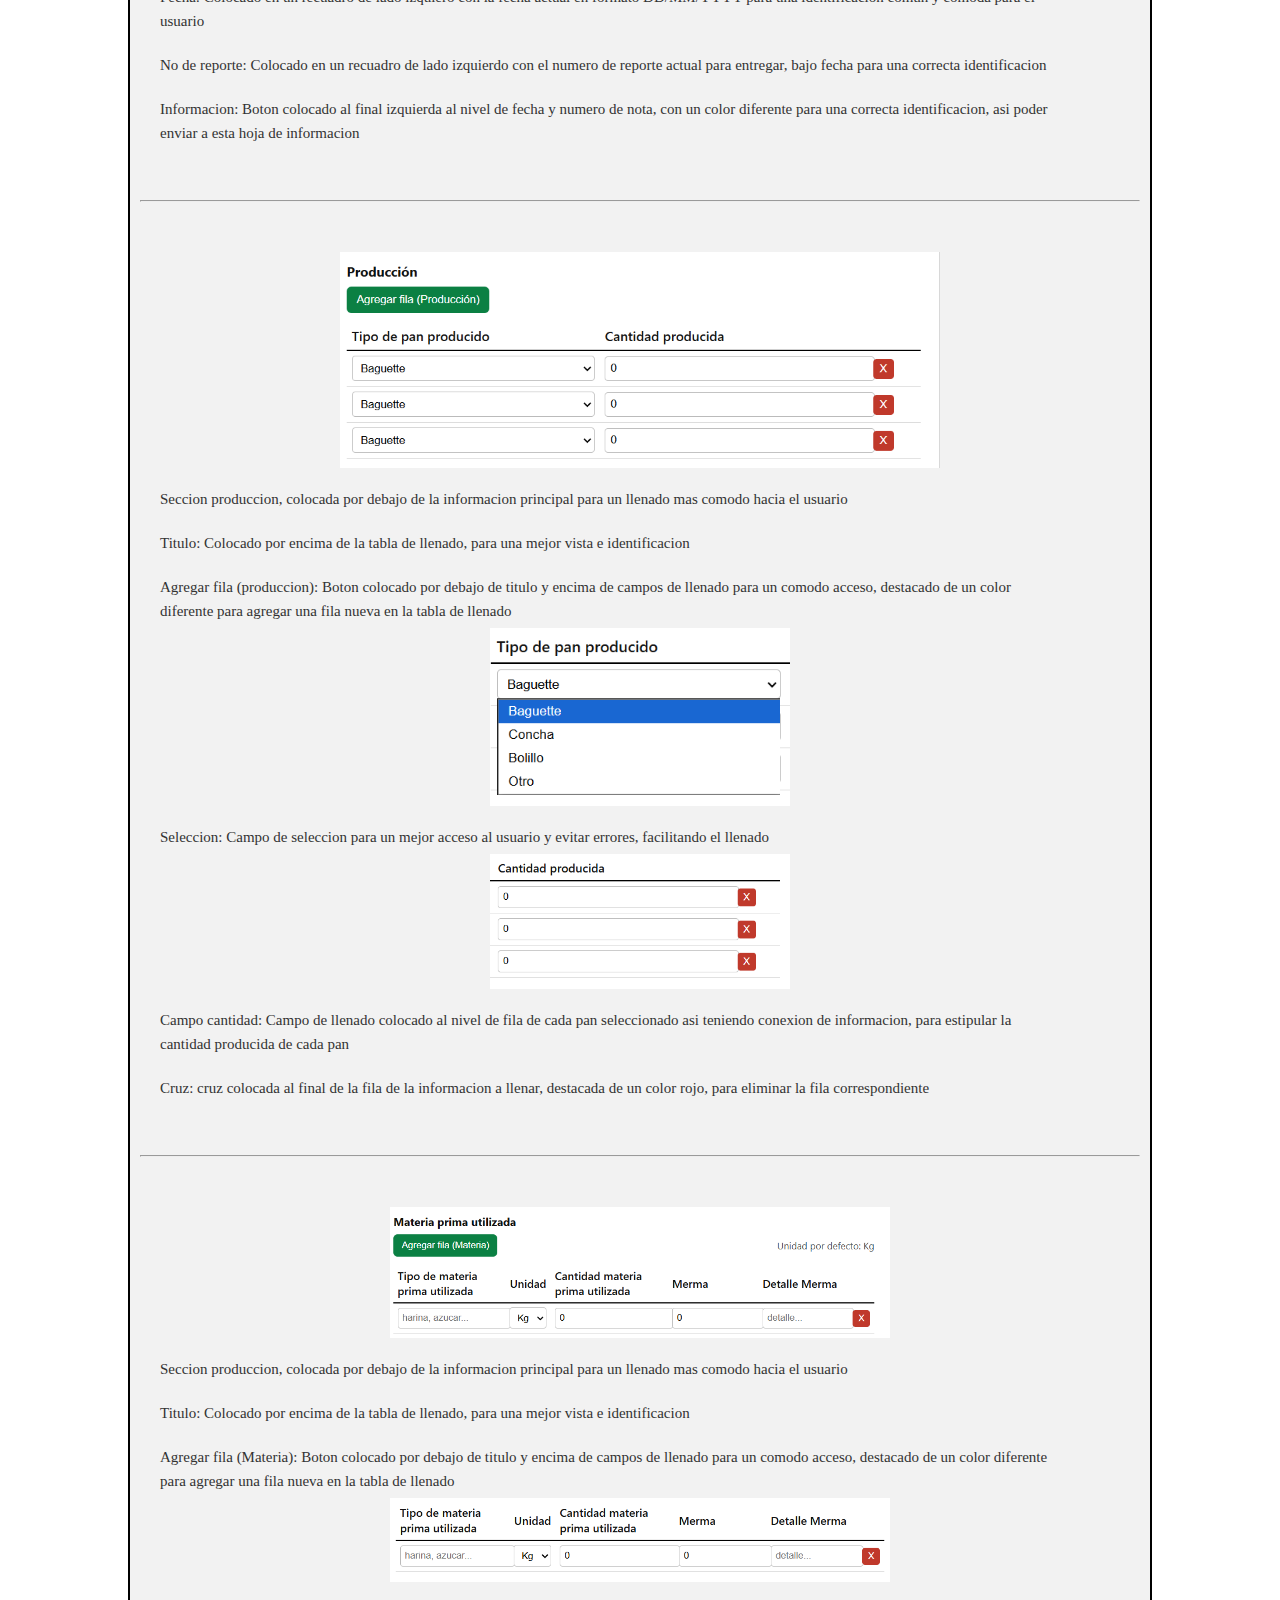
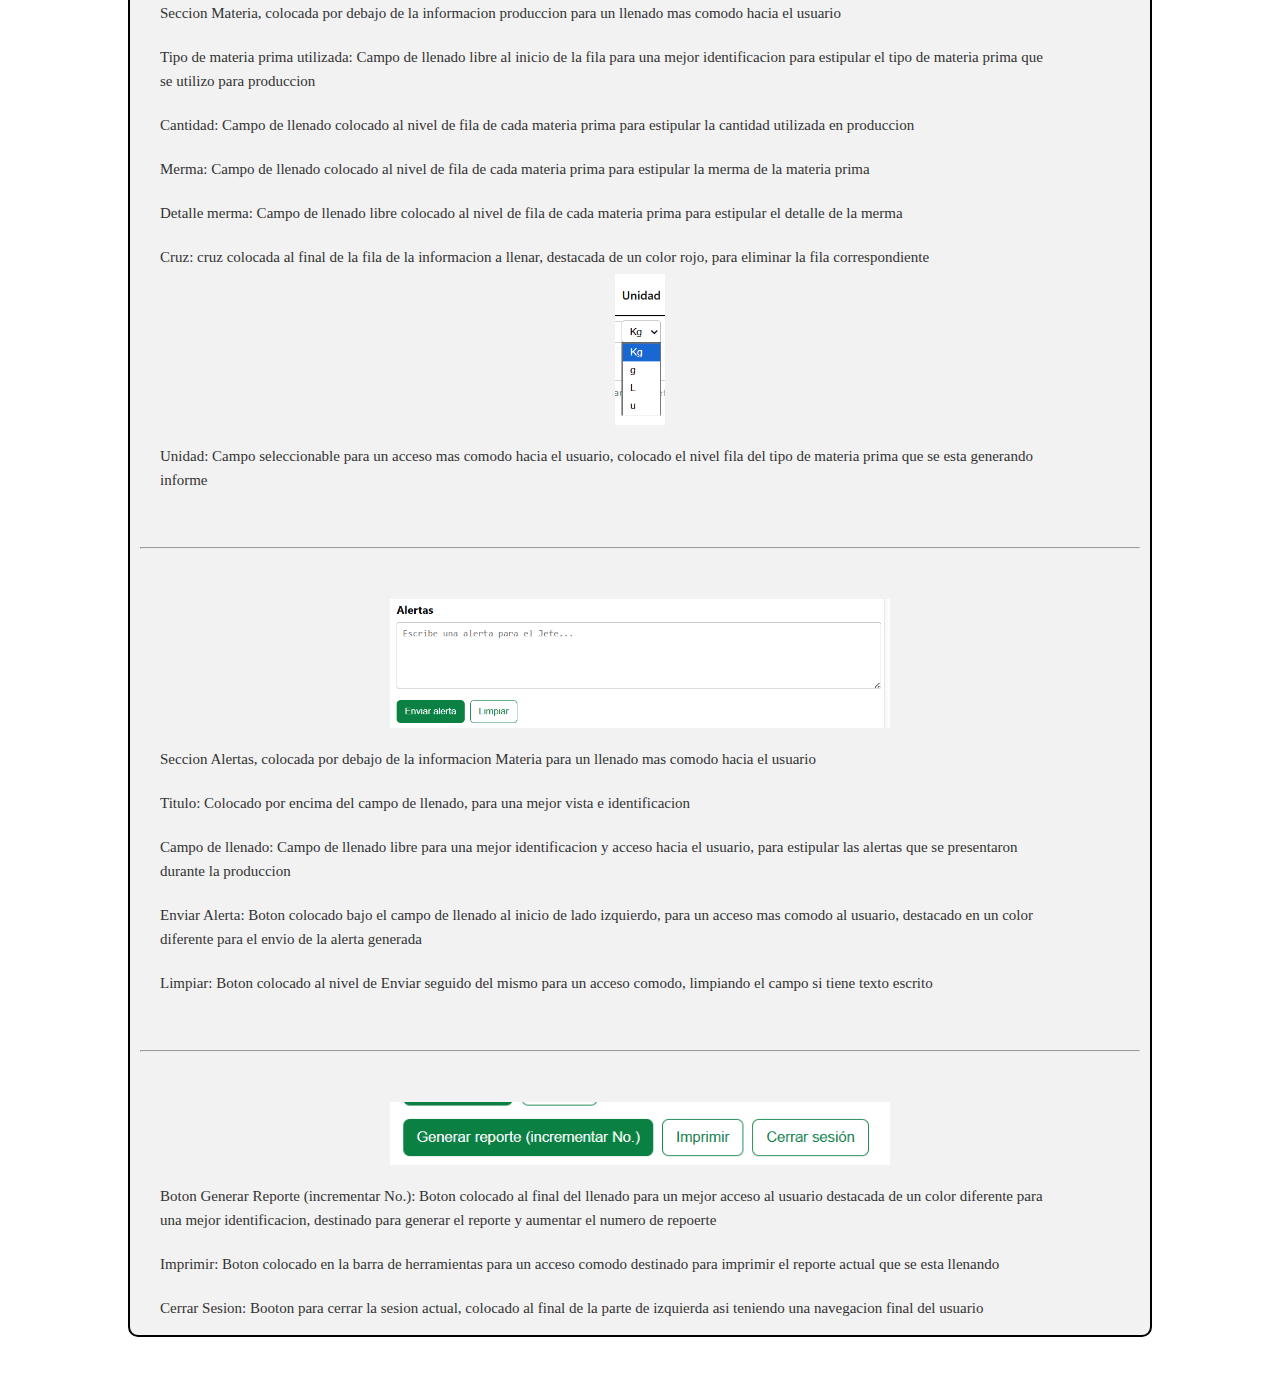
<file: informacion_Panadero.html>
<!DOCTYPE html>
<html lang="en">
<head>
    <meta charset="UTF-8">
    <meta name="viewport" content="width=device-width, initial-scale=1.0">
    <title>Informacion Panadero</title>
    <link rel="stylesheet" href="informacion_Panadero.css">
</head>
<body>
    <div class="menu">
        <h1>Información Panadero</h1>   
        <a class="volver" href="panaderoJefe.html">Volver</a>
    </div>
    
    <div class="principal_Panadero">
        <h3>Vista principal Panadero</h3>
    <img src="Imagenes_Panadero/Principal_panadero.png" width="80%">
    <p>Esta es la vista principal</p>
    <p>Diseñada para evitar confusiones en la hora de consulta de informacion, tener una navegacion agradable para el usuario, 
        distribuida de tal forma que el usuario tenga una vista con mayor interaccion y no sea invasiva a la vista</p>
    <hr>
    <img src="Imagenes_Panadero/infoIventa_Panadero.png" width="60%">
    <p>Vista de inventario</p>
    <p>Texto colocado a la izquierda de la pagina ocupando la mitad del total de pantalla, para una identificacion comoda para el usuario, 
        utilizando colores claros y fuentes legibles para una mejor experiencia de usuario
    </p>
    <hr>
    <img src="Imagenes_Panadero/Head_Panadero.png" width="60%">
    <p>Titulo: Colocado por encima de todo en letra grande para una identificacion correcta para el usuario</p>
    <p>Fecha: Colocado en un recuadro de lado izquiero con la fecha actual en formato DD/MM/YYYY para una identificacion comun y comoda para el usuario</p>
    <p>No de reporte: Colocado en un recuadro de lado izquierdo con el numero de reporte actual para entregar, bajo fecha para una correcta identificacion</p>
    <p>Informacion: Boton colocado al final izquierda al nivel de fecha y numero de nota, con un color diferente para una correcta identificacion, asi 
        poder enviar a esta hoja de informacion 
    </p>
    <hr>
    <img src="Imagenes_Panadero/Produccion_Panadero.png" width="60%">
    <p>Seccion produccion, colocada por debajo de la informacion principal para un llenado mas comodo hacia el usuario</p>
    <p>Titulo: Colocado por encima de la tabla de llenado, para una mejor vista e identificacion</p>
    <p>Agregar fila (produccion): Boton colocado por debajo de titulo y encima de campos de llenado para un comodo acceso, destacado de un color diferente
        para agregar una fila nueva en la tabla de llenado
    </p>
    <img src="Imagenes_Panadero/seleccionPan_Panadero.png" width="30%">
    <p>Seleccion: Campo de seleccion para un mejor acceso al usuario y evitar errores, facilitando el llenado</p>
    <img src="Imagenes_Panadero/cantidad_Panadero.png" width="30%">
    <p>Campo cantidad: Campo de llenado colocado al nivel de fila de cada pan seleccionado asi teniendo conexion de informacion, para estipular 
        la cantidad producida de cada pan
    </p>
    <p>Cruz: cruz colocada al final de la fila de la informacion a llenar, destacada de un color rojo, para eliminar la fila correspondiente</p>
    <hr>
    <img src="Imagenes_Panadero/materia_Panadero.png" width="50%">
    <p>Seccion produccion, colocada por debajo de la informacion principal para un llenado mas comodo hacia el usuario</p>
    <p>Titulo: Colocado por encima de la tabla de llenado, para una mejor vista e identificacion</p>
    <p>Agregar fila (Materia): Boton colocado por debajo de titulo y encima de campos de llenado para un comodo acceso, destacado de un color diferente
        para agregar una fila nueva en la tabla de llenado
    </p>
    <img src="Imagenes_Panadero/camposMateria_Panadero.png" width="50%">
        <p>Seccion Materia, colocada por debajo de la informacion produccion para un llenado mas comodo hacia el usuario</p>
    <p>Tipo de materia prima utilizada: Campo de llenado libre al inicio de la fila para una mejor identificacion para estipular el tipo de materia prima
         que se utilizo para produccion</p>
    <p>Cantidad: Campo de llenado colocado al nivel de fila de cada materia prima para estipular la cantidad utilizada en produccion</p>
    <p>Merma: Campo de llenado colocado al nivel de fila de cada materia prima para estipular la merma de la materia prima </p>
    <p>Detalle merma: Campo de llenado libre colocado al nivel de fila de cada materia prima para estipular el detalle de la merma</p>
    <p>Cruz: cruz colocada al final de la fila de la informacion a llenar, destacada de un color rojo, para eliminar la fila correspondiente</p>
    <img src="Imagenes_Panadero/unidad_Panadero.png" width="5%">
    <p>Unidad: Campo seleccionable para un acceso mas comodo hacia el usuario, colocado el nivel fila del tipo de materia prima que se esta generando informe</p>
    <hr>
    <img src="Imagenes_Panadero/alertas_Panadero.png" width="50%">
    <p>Seccion Alertas, colocada por debajo de la informacion Materia para un llenado mas comodo hacia el usuario</p>
    <p>Titulo: Colocado por encima del campo de llenado, para una mejor vista e identificacion</p>
    <p>Campo de llenado: Campo de llenado libre para una mejor identificacion y acceso hacia el usuario, para estipular las alertas que se 
        presentaron durante la produccion </p>
    <p>Enviar Alerta: Boton colocado bajo el campo de llenado al inicio de lado izquierdo, para un acceso mas comodo al usuario, destacado en un 
        color diferente para el envio de la alerta generada
    </p>
    <p>Limpiar: Boton colocado al nivel de Enviar seguido del mismo para un acceso comodo, limpiando el campo si tiene texto escrito</p>
    <hr>
    <img src="Imagenes_Panadero/footer_Panadero.png" width="50%">
    <p>Boton Generar Reporte (incrementar No.): Boton colocado al final del llenado para un mejor acceso al usuario
        destacada de un color diferente para una mejor identificacion, destinado para generar el reporte y aumentar el numero de repoerte
    </p>
    <p>Imprimir: Boton colocado en la barra de herramientas para un acceso comodo destinado para imprimir el reporte actual que se esta llenando</p>
    <p>Cerrar Sesion: Booton para cerrar la sesion actual, colocado al final de la parte de izquierda asi teniendo una navegacion final del usuario</p>
</div>
    
</body>
</html>
</file>
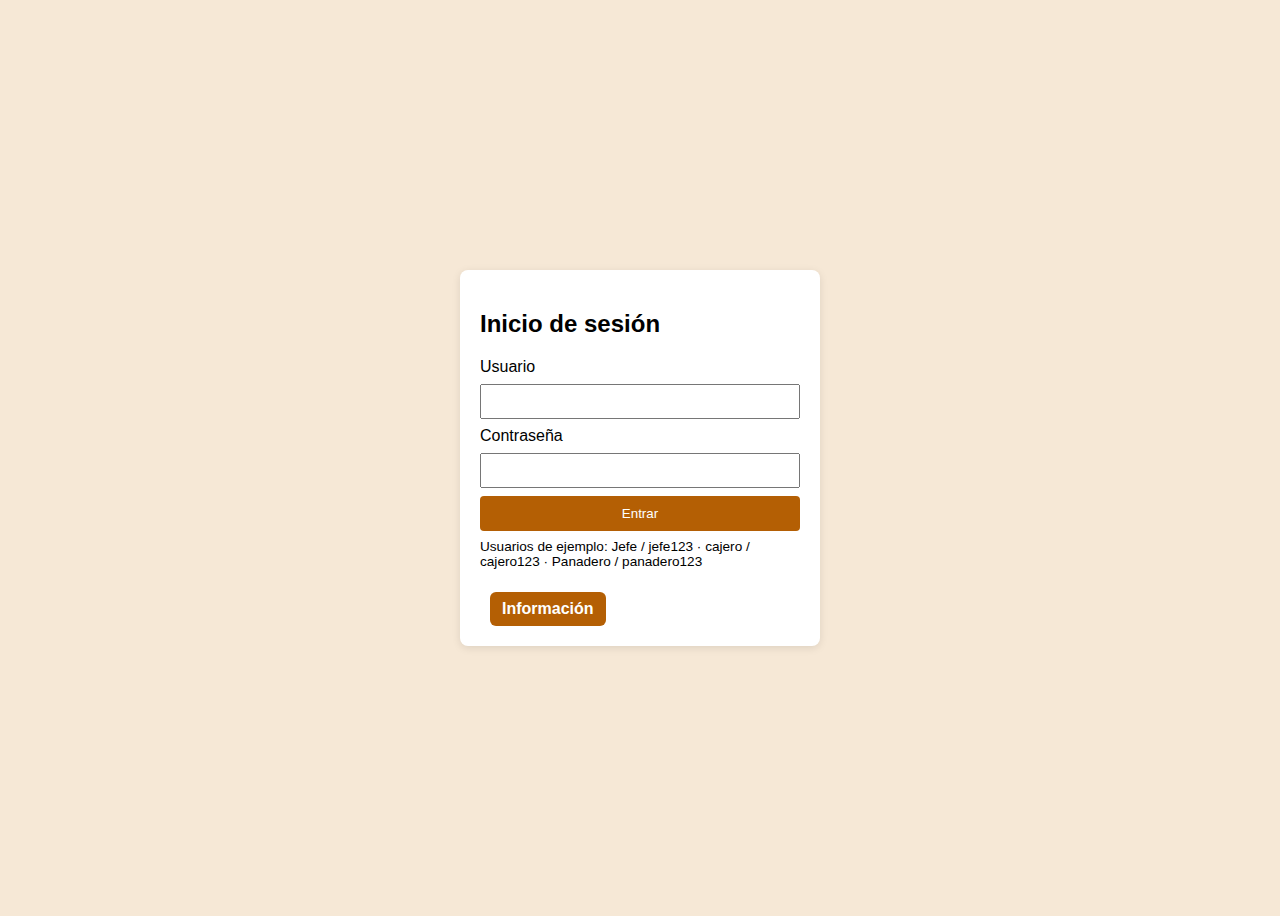
<file: Jefe.html>
<!DOCTYPE html>
<html lang="es">
<head>
    <meta charset="utf-8" />
    <meta name="viewport" content="width=device-width,initial-scale=1" />
    <title>- Inventario (editable)</title>
    <link rel="stylesheet" href="Jefe.css">
</head>
<body>
    <div class="topbar">
        <div class="title">Inventario de Panadería</div>
        <div class="user">Usuario: <strong id="userName">...</strong></div>
        <a class="hoja_informacion" href="Informacion_Jefe.html">Informacion</a>
    </div>
    

    <div class="container">
        <div class="card">
            <!-- pestañas de navegación -->
            <div class="tabs" role="tablist" aria-label="Pestañas de sección">
                <button class="tab-btn active" data-target="tab-inv" role="tab">Inventario</button>
                <button class="tab-btn" data-target="tab-prod" role="tab">Reporte de producción</button>
                <button class="tab-btn" data-target="tab-ventas" role="tab">Reporte de ventas</button>
                <div style="margin-left:auto;" class="controls">
                    <button id="addRow" class="btn">Añadir fila</button>
                    <button id="logoutBtn" class="btn ghost">Cerrar sesión</button>
                </div>
            </div>

            <!-- Inventario  -->
            <div id="tab-inv" class="section active">
                <div class="table-wrap">
                    <table aria-label="Tabla de inventario editable">
                        <thead>
                            <tr>
                                <th class="index">#</th>    
                                <th>Nombre de insumo</th>
                                <th>Cantidad de unidades</th>
                                <th>Unidad</th>
                                <th>Fecha de compra de insumo</th>
                                <th>Fecha de caducidad de insumo</th>
                                <th>Cantidad existente</th>
                                <th>Cantidad de insumo utilizados</th>
                            </tr>
                        </thead>
                        <tbody id="tbody">
                            <tr>
                                <td class="index">1</td>
                                <td><div class="cell" contenteditable="true" data-placeholder="Harina, azucar etc..."></div></td>
                                <td><div class="cell" contenteditable="true" data-placeholder="1,2...10"></div></td>
                                <td><div class="cell" contenteditable="true" data-placeholder="Kg, L, piezas"></div></td>
                                <td><div class="cell" contenteditable="true" data-placeholder="DD/MM/YYYY"></div></td>
                                <td><div class="cell" contenteditable="true" data-placeholder="DD/MM/YYYY"></div></td>
                                <td><div class="cell" contenteditable="true" data-placeholder="1,2,...10"></div></td>
                                <td><div class="cell" contenteditable="true" data-placeholder="1,2,...10"></div></td>
                            </tr>
                            <tr>
                                <td class="index">2</td>
                               <td><div class="cell" contenteditable="true" data-placeholder="Harina, azucar etc..."></div></td>
                                <td><div class="cell" contenteditable="true" data-placeholder="1,2...10"></div></td>
                                <td><div class="cell" contenteditable="true" data-placeholder="Kg, L, piezas"></div></td>
                                <td><div class="cell" contenteditable="true" data-placeholder="DD/MM/YYYY"></div></td>
                                <td><div class="cell" contenteditable="true" data-placeholder="DD/MM/YYYY"></div></td>
                                <td><div class="cell" contenteditable="true" data-placeholder="1,2,...10"></div></td>
                                <td><div class="cell" contenteditable="true" data-placeholder="1,2,...10"></div></td>
                            </tr>
                        </tbody>
                    </table>
                </div>
                <div style="padding:12px 14px;" class="Alerts">Edita las celdas directamente.</div>
                <!-- Sección de Alertas recibidas desde el panadero -->
                <div style="padding:12px 14px;">
                    <h4>Alertas recibidas</h4>
                    <div style="display:flex;gap:8px;margin-bottom:8px;">
                        <button id="loadAlerts" class="btn">Cargar alertas</button>
                        <button id="clearAlerts" class="btn ghost" title="Borrar alertas">Borrar alertas</button>
                        <div style="margin-left:auto;" class="small-muted">Total: <strong id="alertsCount">0</strong></div>
                    </div>
                    <div id="alertsList" style="max-height:180px; overflow:auto; border:1px solid #e6e6e6; padding:8px; background:#fff;"></div>
                </div>

                <!-- Sección: Inventarios guardados (historial / consulta) -->
                <div id="savedInventoriesWrap" style="padding:12px 14px; border-top:1px solid #eee; background:#fafafa;">
                    <div style="display:flex; align-items:center; gap:12px; margin-bottom:8px;">
                        <h4 style="margin:0;">Inventarios guardados</h4>
                        <div style="margin-left:auto; display:flex; gap:8px;">
                            <button id="loadSavedInv" class="btn">Cargar guardados</button>
                            <button id="clearSavedInv" class="btn ghost" title="Borrar historial">Borrar historial</button>
                        </div>
                    </div>
                    <div id="savedInventoriesList" style="max-height:240px; overflow:auto; border:1px solid #e6e6e6; padding:8px; background:#fff;"></div>
                </div>
            </div>

            <!--Reporte de producción -->
            <div id="tab-prod" class="section" aria-hidden="true">
                <h3>Reporte de producción</h3>
                <div class="small" style="margin-bottom:8px;">Consulta el historial de reportes generados por el panadero. Se muestran totales por día y un acumulado.</div>

                <div style="margin-bottom:8px;">
                    <div id="prodSummary" style="display:flex; gap:12px; align-items:center;">
                        <button id="loadProdHist" class="btn">Cargar historial</button>
                        <button id="clearProdHist" class="btn ghost" title="Borrar historial (local)">Borrar historial</button>
                        <button id="exportProdReport" class="btn">Generar reporte</button>
                        <div style="margin-left:auto;" class="small-muted">Total histórico: <strong id="prodGrandTotal">0</strong></div>
                    </div>
                </div>

                <div id="prodList" style="max-height:420px; overflow:auto; border:1px solid #e6e6e6; padding:10px; background:#fff;">
                    <!-- Lista de días con totales y reportes-->
                </div>
                <div id="prod-msg" class="note"></div>
            </div>

            <!-- Sección Reporte de ventas -->
            <div id="tab-ventas" class="section" aria-hidden="true">
                <h3>Reporte de ventas (consulta)</h3>
                <div class="small" style="margin-bottom:8px;">Consulta el historial de notas registradas por el cajero. Se muestran totales por día y un acumulado.</div>

                <div style="margin-bottom:8px;">
                    <div id="ventasSummary">
                <button id="loadVentas" class="btn">Cargar historial</button>
                <button id="clearVentas" class="btn ghost" title="Borrar historial (local)">Borrar historial</button>
                <button id="exportReport" class="btn">Generar reporte</button>
                <div style="margin-left:auto;" class="small-muted">Total histórico: <strong id="grandTotal">$0.00</strong></div>
            </div>

                    <div id="ventasList" style="max-height:420px; overflow:auto; border:1px solid #e6e6e6; padding:10px; background:#fff;">
                        <!-- Lista de días con totales y notas -->
                    </div>
                </div>
                <div id="ventas-msg" class="note"></div>
            </div>
        </div>
    </div>

    <script type="module">
        import { getSession, requireUser, logout } from './auth.js';

        // proteger acceso
        requireUser('Jefe');
        const s = getSession();
        const username = s?.username ?? 'Jefe';
        document.getElementById('userName').textContent = username;

        // pestañas
        const tabButtons = document.querySelectorAll('.tab-btn');
        const sections = document.querySelectorAll('.section');
        tabButtons.forEach(btn => {
            btn.addEventListener('click', () => {
                tabButtons.forEach(b => b.classList.remove('active'));
                sections.forEach(sec => sec.classList.remove('active'));
                const target = document.getElementById(btn.dataset.target);
                btn.classList.add('active');
                target.classList.add('active');

                // al activar pestaña de reportes, cargar automáticamente último si existe
                if (btn.dataset.target === 'tab-prod') loadProd();
                if (btn.dataset.target === 'tab-ventas') loadVentas();
                if (btn.dataset.target === 'tab-inv') loadAlerts();
            });
        });

        // añadir fila inventario
        const tbody = document.getElementById('tbody');
        document.getElementById('addRow').addEventListener('click', () => {
            const index = tbody.querySelectorAll('tr').length + 1;
            const tr = document.createElement('tr');
            tr.innerHTML = `
                <td class="index">${index}</td>
                <td><div class="cell" contenteditable="true" data-placeholder="Harina, azucar etc..."></div></td>
                <td><div class="cell" contenteditable="true" data-placeholder="1,2...10"></div></td>
                <td><div class="cell" contenteditable="true" data-placeholder="Kg, L, piezas"></div></td>
                <td><div class="cell" contenteditable="true" data-placeholder="DD/MM/YYYY"></div></td>
                <td><div class="cell" contenteditable="true" data-placeholder="DD/MM/YYYY"></div></td>
                <td><div class="cell" contenteditable="true" data-placeholder="1,2,...10"></div></td>
                <td><div class="cell" contenteditable="true" data-placeholder="1,2,...10"></div></td>
            `;
            tbody.appendChild(tr);
            tr.querySelector('.cell').focus();
        });

        // logout
        document.getElementById('logoutBtn').addEventListener('click', () => logout());

        // keys por usuario
        const keyProd = `panaderia_prod_${username}`;
        const keyVentas = `panaderia_ventas_${username}`;
        const keyAlerts = `panaderia_alerts`; // global alerts key (shared)

        function showMsg(el, text, ok=true){
            el.textContent = text;
            el.style.color = ok ? '#1b6b2f' : '#c00';
            setTimeout(()=> el.textContent = '', 4000);
        }
        
        // Cargar alertas enviadas por panadero
        function loadAlerts(){
            const listEl = document.getElementById('alertsList');
            const countEl = document.getElementById('alertsCount');
            listEl.innerHTML = '';
            countEl.textContent = '0';
            const raw = localStorage.getItem('panaderia_alerts');
            if (!raw) {
                listEl.innerHTML = '<div class="small-muted">No hay alertas.</div>';
                return;
            }
            try {
                const arr = JSON.parse(raw);
                if (!arr.length) { listEl.innerHTML = '<div class="small-muted">No hay alertas.</div>'; return; }
                // mostrar más reciente primero
                arr.slice().reverse().forEach(a=>{
                    const d = document.createElement('div');
                    d.style.borderTop = '1px dashed #eee';
                    d.style.padding = '8px 6px';
                    d.innerHTML = `<div style="font-weight:600">${a.user || 'panadero'} — ${a.date || ''}</div>
                                   <div style="margin-top:6px;color:#444">${(a.message||'').replace(/\n/g,'<br>')}</div>`;
                    listEl.appendChild(d);
                });
                countEl.textContent = String(arr.length);
            } catch(e){
                console.error(e);
                document.getElementById('alertsList').innerHTML = '<div class="small-muted">Error leyendo alertas.</div>';
            }
        }

        // botones de alertas
        document.getElementById('loadAlerts').addEventListener('click', loadAlerts);
        document.getElementById('clearAlerts').addEventListener('click', ()=> {
            if (!confirm('Borrar todas las alertas recibidas?')) return;
            localStorage.removeItem('panaderia_alerts');
            document.getElementById('alertsList').innerHTML = '';
            document.getElementById('alertsCount').textContent = '0';
            showMsg(document.getElementById('prod-msg'), 'Alertas borradas.'); // usa un msg visible
        });

        // Cargar último reporte de producción
        function loadProd(){
            const elMsg = document.getElementById('prod-msg');
            
            const raw = localStorage.getItem('panaderia_production_reports');
            document.getElementById('prod-fecha').value = '';
            document.getElementById('prod-turno').value = '';
            document.getElementById('prod-detalle').value = '';
            if (!raw) {
                showMsg(elMsg, 'No hay reporte de producción disponible.', false);
                return;
            }
            try {
                const arr = JSON.parse(raw);
                if (!arr.length) { showMsg(elMsg, 'No hay reporte de producción disponible.', false); return; }
                const last = arr[arr.length - 1];
                document.getElementById('prod-fecha').value = last.date || '';
                document.getElementById('prod-turno').value = last.turno || '';
                const detalle = (last.items || []).map(it=>{
                    return `${it.cantidadPan || 0} × ${it.pan || ''} — Mat: ${it.materiaPrima || ''} (${it.cantidadMateria || 0}) — Merma: ${it.merma || ''}${it.detalleMerma ? ' ('+it.detalleMerma+')' : ''}`;
                }).join('\\n');
                document.getElementById('prod-detalle').value = detalle;
                showMsg(elMsg, 'Último reporte de producción cargado.');
            } catch (e) {
                console.error(e);
                showMsg(elMsg, 'Error al leer el reporte.', false);
            }
        }

        // Cargar historial de notas guardadas 
        function parseInvoiceDate(dateStr){
            
            if(!dateStr) return null;
            const s = dateStr.replace(/\s/g,'').replace(/\//g,'/');
            const parts = s.split('/');
            if(parts.length !== 3) return null;
            const dd = parseInt(parts[0],10), mm = parseInt(parts[1],10)-1, yy = parseInt(parts[2],10);
            return new Date(yy, mm, dd);
        }

        function fmtDateKey(dateStr, invCreated){
            
            const d = parseInvoiceDate(dateStr) || (invCreated ? new Date(invCreated) : null);
            if(!d) return 'Sin fecha';
            const dd = String(d.getDate()).padStart(2,'0');
            const mm = String(d.getMonth()+1).padStart(2,'0');
            const yy = d.getFullYear();
            return `${dd} / ${mm} / ${yy}`;
        }

        function loadVentas(){
            const elMsg = document.getElementById('ventas-msg');
            const listEl = document.getElementById('ventasList');
            const grandEl = document.getElementById('grandTotal');
            listEl.innerHTML = '';
            grandEl.textContent = '$0.00';
            const raw = localStorage.getItem('panaderia_invoices');
            if (!raw) {
                showMsg(elMsg, 'No hay notas registradas.', false);
                return;
            }
            try {
                const arr = JSON.parse(raw);
                if (!arr.length) { showMsg(elMsg, 'No hay notas registradas.', false); return; }

                // agrupar por fecha
                const map = {};
                arr.forEach(inv=>{
                    const key = fmtDateKey(inv.date, inv.createdAt);
                    if(!map[key]) map[key] = { total:0, notes:[] };
                    map[key].total += Number(inv.total || 0);
                    map[key].notes.push(inv);
                });

                // ordenar fechas descendentes
                const keys = Object.keys(map).sort((a,b)=>{
                    const da = parseInvoiceDate(a) || new Date(0);
                    const db = parseInvoiceDate(b) || new Date(0);
                    return db - da;
                });

                // calcular acumulado
                let acumulado = 0;
                let grandTotal = 0;
                keys.forEach(key=>{
                    const day = map[key];
                    grandTotal += day.total;
                });

                // mostrar gran total
                grandEl.textContent = '$' + Number(grandTotal).toFixed(2);

                // de mayor a menor
                keys.forEach(key=>{
                    const day = map[key];
                    acumulado += day.total; 
                    const container = document.createElement('div');
                    container.className = 'day-row';
                    const header = document.createElement('div');
                    header.className = 'day-header';
                    header.innerHTML = `<div><strong>${key}</strong> — ${day.notes.length} nota(s)</div>
                                        <div><span class="day-total">Total: $${Number(day.total).toFixed(2)}</span>
                                        <span class="small-muted" style="margin-left:12px;">Acumulado: $${Number(acumulado).toFixed(2)}</span></div>`;
                    container.appendChild(header);

                    const notesDiv = document.createElement('div');
                    notesDiv.className = 'notes-list';
                    // detalle de cada nota del día
                    day.notes.slice().reverse().forEach(inv=>{
                        const invDiv = document.createElement('div');
                        invDiv.style.padding = '6px 0';
                        invDiv.style.borderTop = '1px dashed #eee';
                        const itemsText = inv.items.map(it=>`${it.qty}×${it.product} || ${Number(it.price).toFixed(2)} = ${Number(it.subtotal).toFixed(2)}`).join(' — ');
                        invDiv.innerHTML = `<div style="font-weight:600">No. ${inv.no} — Total: $${Number(inv.total).toFixed(2)} — ${inv.date || ''}</div>
                                            <div style="font-size:.92rem; color:#444; margin-top:4px">${itemsText}</div>`;
                        notesDiv.appendChild(invDiv);
                    });
                    container.appendChild(notesDiv);
                    listEl.appendChild(container);
                });

                showMsg(elMsg, 'Historial cargado (' + arr.length + ' notas).');
            } catch (e) {
                console.error(e);
                showMsg(elMsg, 'Error al leer historial.', false);
            }
        }

        // Cargar historial de reportes de producción guardados
        function loadProdHist(){
            const elMsg = document.getElementById('prod-msg');
            const listEl = document.getElementById('prodList');
            const grandEl = document.getElementById('prodGrandTotal');
            listEl.innerHTML = '';
            grandEl.textContent = '0';

            const raw = localStorage.getItem('panaderia_production_reports');
            if (!raw) {
                showMsg(elMsg, 'No hay reportes de producción registrados.', false);
                return;
            }
            try {
                const arr = JSON.parse(raw);
                if (!arr.length) { showMsg(elMsg, 'No hay reportes de producción registrados.', false); return; }

                // agrupar por fecha
                const map = {};
                let grandPieces = 0;
                arr.forEach(rep=>{
                    const key = fmtDateKey(rep.date, rep.createdAt);
                    if(!map[key]) map[key] = { pieces:0, reports:[] };

                    // normalizar arrays (producción puede venir en rep.production o rep.items)
                    const production = Array.isArray(rep.production) ? rep.production
                                      : Array.isArray(rep.items) ? rep.items.map(it=>({ pan: it.pan || it.product || '', cantidadPan: it.cantidadPan || it.qty || 0 }))
                                      : [];

                    const materials = Array.isArray(rep.materials) ? rep.materials : [];

                    const repPieces = production.reduce((s,it)=>s + Number(it.cantidadPan || 0),0);
                    map[key].pieces += repPieces;
                    grandPieces += repPieces;

                    // guardar report normalizado
                    map[key].reports.push(Object.assign({}, rep, { production, materials }));
                });

                const keys = Object.keys(map).sort((a,b)=>{
                    const da = parseInvoiceDate(a) || new Date(0);
                    const db = parseInvoiceDate(b) || new Date(0);
                    return db - da;
                });

                // renderizar similar a reportes de ventas
                keys.forEach(key=>{
                    const day = map[key];
                    const container = document.createElement('div');
                    container.className = 'day-row';
                    const header = document.createElement('div');
                    header.className = 'day-header';
                    header.innerHTML = `<div><strong>${key}</strong> — ${day.reports.length} reporte(s)</div>
                                        <div><span class="day-total">Piezas: ${Number(day.pieces).toFixed(0)}</span></div>`;
                    container.appendChild(header);

                    const reportsDiv = document.createElement('div');
                    reportsDiv.className = 'notes-list';
                    day.reports.slice().reverse().forEach(rep=>{
                        const repDiv = document.createElement('div');
                        repDiv.style.padding = '6px 0';
                        repDiv.style.borderTop = '1px dashed #eee';

                        // texto de producción
                        const prodText = (rep.production || []).map(it=>{
                            return `${it.cantidadPan || 0}×${it.pan || ''}`;
                        }).join(' — ');

                        // texto de materias primas
                        const matText = (rep.materials || []).map(m=>{
                            const unidad = m.unidad ? ` ${m.unidad}` : '';
                            return `${m.materiaPrima || ''}${unidad} | ${m.cantidadMateria || 0} — Merma: ${m.merma || 0}${m.detalleMerma ? ' ('+m.detalleMerma+')' : ''}`;
                        }).join(' · ');

                        repDiv.innerHTML = `<div style="font-weight:600">No. ${rep.no || '-'} — ${rep.date || ''}</div>
                                            <div style="font-size:.92rem; color:#444; margin-top:4px">${prodText || '<em>Sin producción</em>'}</div>
                                            <div style="font-size:.9rem; color:#666; margin-top:6px"><strong>Materia prima:</strong> ${matText || '<em>Sin materia prima</em>'}</div>`;
                        reportsDiv.appendChild(repDiv);
                    });
                    container.appendChild(reportsDiv);
                    listEl.appendChild(container);
                });

                grandEl.textContent = String(grandPieces);
                showMsg(elMsg, 'Historial de producción cargado (' + arr.length + ' reportes).');
            } catch (e) {
                console.error(e);
                showMsg(document.getElementById('prod-msg'), 'Error al leer historial de producción.', false);
            }
        }

        // borrar historial de producción
        document.getElementById('clearProdHist').addEventListener('click', ()=>{
            if (!confirm('Borrar historial de reportes de producción guardados localmente?')) return;
            localStorage.removeItem('panaderia_production_reports');
            document.getElementById('prodList').innerHTML = '';
            document.getElementById('prodGrandTotal').textContent = '0';
            showMsg(document.getElementById('prod-msg'), 'Historial de producción borrado.');
        });

        // botón cargar historial de producción
        document.getElementById('loadProdHist').addEventListener('click', loadProdHist);

        // Generar reporte descargable (CSV) de las notas guardadas, con total acumulado
        document.getElementById('exportReport').addEventListener('click', () => {
            const raw = localStorage.getItem('panaderia_invoices');
            const msgEl = document.getElementById('ventas-msg');
            if (!raw) {
                showMsg(msgEl, 'No hay notas para generar reporte.', false);
                return;
            }
            try {
                const arr = JSON.parse(raw);
                if (!arr.length) { showMsg(msgEl, 'No hay notas para generar reporte.', false); return; }

                // construir CSV: Fecha, Tipo de pan, Cantidad, Precio unitario, Subtotal, Total nota
                const lines = [];
                lines.push('Fecha,Tipo de pan,Cantidad,Precio unitario,Subtotal,Total nota');
                let grand = 0;

                arr.forEach(inv => {
                    const invTotal = Number(inv.total || 0);
                    grand += invTotal;

                    // si hay items, agregar una fila por item incluyendo el total de la nota en la última columna
                    if (Array.isArray(inv.items) && inv.items.length) {
                        inv.items.forEach(it => {
                            const date = (inv.date || '').replace(/"/g, '""');
                            const product = (it.product || '').replace(/"/g, '""');
                            const qty = Number(it.qty || 0);
                            const price = Number(it.price || 0);
                            const subtotal = Number(it.subtotal || 0);
                            lines.push(`"${date}","${product}",${qty},${price.toFixed(2)},${subtotal.toFixed(2)},"${invTotal.toFixed(2)}"`);
                        });
                    } else {
                        // nota sin items: fila con total
                        const date = (inv.date || '').replace(/"/g, '""');
                        lines.push(`"${date}","","",0.00,0.00,"${invTotal.toFixed(2)}"`);
                    }
                });

                // línea final con total acumulado
                lines.push(`"Grand Total",,, , ,${grand.toFixed(2)}`);

                const csv = lines.join('\r\n');
                const blob = new Blob([csv], { type: 'text/csv;charset=utf-8;' });
                const url = URL.createObjectURL(blob);
                const a = document.createElement('a');
                const now = new Date();
                const fn = `reporte_ventas_${now.getFullYear()}${String(now.getMonth()+1).padStart(2,'0')}${String(now.getDate()).padStart(2,'0')}.csv`;
                a.href = url;
                a.download = fn;
                document.body.appendChild(a);
                a.click();
                a.remove();
                URL.revokeObjectURL(url);
                showMsg(msgEl, `Reporte generado (${arr.length} notas). Archivo: ${fn}`);
            } catch (e) {
                console.error(e);
                showMsg(document.getElementById('ventas-msg'), 'Error al generar reporte.', false);
            }
        });

        // generar CSV de producción (export) — ahora combina production y materials en filas paralelas
        document.getElementById('exportProdReport').addEventListener('click', ()=>{
            const raw = localStorage.getItem('panaderia_production_reports');
            const msgEl = document.getElementById('prod-msg');
            if (!raw) { showMsg(msgEl, 'No hay reportes para generar reporte.', false); return; }
            try {
                const arr = JSON.parse(raw);
                if (!arr.length) { showMsg(msgEl, 'No hay reportes para generar reporte.', false); return; }
                const lines = [];
                lines.push('Fecha,Tipo de pan,Cantidad producida,Tipo materia prima,Cantidad materia prima,Merma,Detalle de merma');
                let totalPieces = 0;
                arr.forEach(rep=>{
                    const date = (rep.date || '').replace(/"/g,'""');

                    const production = Array.isArray(rep.production) ? rep.production
                                      : Array.isArray(rep.items) ? rep.items.map(it=>({ pan: it.pan || it.product || '', cantidadPan: it.cantidadPan || it.qty || 0 }))
                                      : [];

                    const materials = Array.isArray(rep.materials) ? rep.materials : [];

                    const max = Math.max(production.length, materials.length);
                    if (max === 0) {
                        lines.push(`"${date}","","","",0,,""`);
                    } else {
                        for(let i=0;i<max;i++){
                            const p = production[i];
                            const m = materials[i];
                            const pan = p ? (p.pan || '').replace(/"/g,'""') : '';
                            const qty = p ? Number(p.cantidadPan || 0) : 0;
                            const mat = m ? (m.materiaPrima || '').replace(/"/g,'""') : '';
                            const matQty = m ? Number(m.cantidadMateria || 0) : 0;
                            const merma = m ? (m.merma || '').replace(/"/g,'""') : '';
                            const det = m ? (m.detalleMerma || '').replace(/"/g,'""') : '';
                            totalPieces += qty;
                            lines.push(`"${date}","${pan}",${qty},"${mat}",${matQty},"${merma}","${det}"`);
                        }
                    }
                });
                lines.push(`"Grand Total",,,${totalPieces},,`);
                const csv = lines.join('\r\n');
                const blob = new Blob([csv], { type: 'text/csv;charset=utf-8;' });
                const url = URL.createObjectURL(blob);
                const a = document.createElement('a');
                const now = new Date();
                const fn = `reporte_produccion_${now.getFullYear()}${String(now.getMonth()+1).padStart(2,'0')}${String(now.getDate()).padStart(2,'0')}.csv`;
                a.href = url; a.download = fn; document.body.appendChild(a); a.click(); a.remove(); URL.revokeObjectURL(url);
                showMsg(msgEl, `Reporte generado (${arr.length} reportes). Archivo: ${fn}`);
            } catch (e) {
                console.error(e);
                showMsg(document.getElementById('prod-msg'), 'Error al generar reporte.', false);
            }
        });

        function saveInventario() {
  const rows = Array.from(document.querySelectorAll('#tbody tr'));
  const inventario = rows.map(row => {
    const cells = row.querySelectorAll('.cell');
    return {
      index: cells[0]?.textContent || '',
      material: cells[1]?.textContent || '',
      cantidad: cells[2]?.textContent || '',
      unidad: cells[3]?.textContent || '',
      fechaCompra: cells[4]?.textContent || '',
      fechaCaducidad: cells[5]?.textContent || '',
      existencia: cells[6]?.textContent || ''
    };
  });

  localStorage.setItem('panaderia_inventario', JSON.stringify(inventario));
  showMsg(document.getElementById('inv-msg'), 'Inventario guardado y actualizado para consulta');
}

// Agregar evento para guardar automáticamente cuando se edita
document.getElementById('tbody').addEventListener('input', (e) => {
  if (e.target.classList.contains('cell')) {
    saveInventario();
  }
});

// Agregar botón de guardado manual
document.querySelector('.controls').insertAdjacentHTML('beforeend', `
  <button id="saveInvBtn" class="btn">Guardar inventario</button>
`);

document.getElementById('saveInvBtn').addEventListener('click', saveInventario);

// --- NUEVO: historial de inventarios y renderizado para consulta ---
// crea un snapshot del inventario (sin tocar saveInventario)
function buildInventarioSnapshot() {
  const rows = Array.from(document.querySelectorAll('#tbody tr'));
  const inventario = rows.map(row => {
    const cells = row.querySelectorAll('.cell');
    return {
      index: row.querySelector('.index')?.textContent || '',
      material: cells[0]?.textContent || '',
      cantidad: cells[1]?.textContent || '',
      unidad: cells[2]?.textContent || '',
      fechaCompra: cells[3]?.textContent || '',
      fechaCaducidad: cells[4]?.textContent || '',
      existencia: cells[5]?.textContent || ''
    };
  });
  return inventario;
}

// guarda snapshot en historial y actualiza la vista de guardados
function saveInventarioSnapshot() {
  try {
    const snapshot = {
      id: Date.now(),
      title: `Inventario ${new Date().toLocaleString()}`,
      createdAt: Date.now(),
      items: buildInventarioSnapshot()
    };

    // historial de inventarios
    const keyHist = 'panaderia_inventarios';
    const raw = localStorage.getItem(keyHist);
    const arr = raw ? JSON.parse(raw) : [];
    arr.push(snapshot);
    localStorage.setItem(keyHist, JSON.stringify(arr));

    // mantener compatibilidad: actualizar también la clave que usan las vistas actuales
    // (no modificamos saveInventario original; aquí repetimos la última versión para que panaderoJefe vea la última)
    localStorage.setItem('panaderia_inventario', JSON.stringify(snapshot.items));

    renderSavedInventories();
  } catch (e) {
    console.error('Error guardando snapshot de inventario', e);
  }
}

function renderSavedInventories() {
  const listEl = document.getElementById('savedInventoriesList');
  listEl.innerHTML = '';
  const raw = localStorage.getItem('panaderia_inventarios');
  if (!raw) {
    listEl.innerHTML = '<div class="small-muted">No hay inventarios guardados.</div>';
    return;
  }
  try {
    const arr = JSON.parse(raw);
    if (!arr.length) { listEl.innerHTML = '<div class="small-muted">No hay inventarios guardados.</div>'; return; }

    // mostrar más reciente primero
    arr.slice().reverse().forEach(snap => {
      const wrap = document.createElement('div');
      wrap.style.borderTop = '1px dashed #eee';
      wrap.style.padding = '8px 6px';
      const header = document.createElement('div');
      header.style.display = 'flex';
      header.style.alignItems = 'center';
      header.style.justifyContent = 'space-between';
      header.innerHTML = `<div style="font-weight:600">${snap.title}</div>`;
      const actions = document.createElement('div');
      actions.innerHTML = `<button class="btn" data-id="${snap.id}">Cargar</button>
                           <button class="btn ghost" data-del-id="${snap.id}">Eliminar</button>`;
      header.appendChild(actions);
      wrap.appendChild(header);

      // resumen (lista corta) de filas
      const rowsHtml = (snap.items || []).map(it => `<div style="font-size:.92rem;color:#444;padding:4px 0;">${it.index || '-'} — ${it.material || '-'} — ${it.cantidad || '0'} ${it.unidad || ''} — Exist: ${it.existencia || '0'}</div>`).join('');
      const body = document.createElement('div');
      body.innerHTML = rowsHtml || '<div class="small-muted">Sin filas</div>';
      wrap.appendChild(body);

      listEl.appendChild(wrap);
    });

    // attach listeners for cargar / eliminar
    listEl.querySelectorAll('button[data-id]').forEach(b=>{
      b.addEventListener('click', ()=> {
        const id = Number(b.dataset.id);
        loadSavedInventoryById(id);
      });
    });
    listEl.querySelectorAll('button[data-del-id]').forEach(b=>{
      b.addEventListener('click', ()=> {
        const id = Number(b.dataset.delId);
        if (!confirm('Eliminar este inventario del historial?')) return;
        deleteSavedInventoryById(id);
      });
    });
  } catch (e) {
    console.error(e);
    listEl.innerHTML = '<div class="small-muted">Error leyendo inventarios guardados.</div>';
  }
}

function loadSavedInventoryById(id) {
  const raw = localStorage.getItem('panaderia_inventarios');
  if (!raw) return alert('No hay historial.');
  const arr = JSON.parse(raw);
  const snap = arr.find(s => s.id === id);
  if (!snap) return alert('Inventario no encontrado.');
  // cargar en la tabla actual (reemplaza filas actuales)
  const tbody = document.getElementById('tbody');
  tbody.innerHTML = '';
  (snap.items || []).forEach((it, idx) => {
    const tr = document.createElement('tr');
    tr.innerHTML = `
      <td class="index">${idx + 1}</td>
      <td><div class="cell" contenteditable="true" data-placeholder="Harina, azucar etc...">${it.material || ''}</div></td>
      <td><div class="cell" contenteditable="true" data-placeholder="1,2...10">${it.cantidad || ''}</div></td>
      <td><div class="cell" contenteditable="true" data-placeholder="Kg, L, piezas">${it.unidad || ''}</div></td>
      <td><div class="cell" contenteditable="true" data-placeholder="DD/MM/YYYY">${it.fechaCompra || ''}</div></td>
      <td><div class="cell" contenteditable="true" data-placeholder="DD/MM/YYYY">${it.fechaCaducidad || ''}</div></td>
      <td><div class="cell" contenteditable="true" data-placeholder="1,2,...10">${it.existencia || ''}</div></td>
      <td><div class="cell" contenteditable="true" data-placeholder="1,2,...10"></div></td>
    `;
    tbody.appendChild(tr);
  });
  // actualizar la clave de inventario visible (compatibilidad)
  localStorage.setItem('panaderia_inventario', JSON.stringify(snap.items || []));
  showMsg(document.getElementById('prod-msg'), 'Inventario cargado desde historial.');
}

// eliminar snapshot por id
function deleteSavedInventoryById(id) {
  const key = 'panaderia_inventarios';
  const raw = localStorage.getItem(key);
  if (!raw) return;
  const arr = JSON.parse(raw).filter(s => s.id !== id);
  localStorage.setItem(key, JSON.stringify(arr));
  renderSavedInventories();
}

// botones para cargar/limpiar historial
document.getElementById('loadSavedInv').addEventListener('click', renderSavedInventories);
document.getElementById('clearSavedInv').addEventListener('click', ()=> {
  if (!confirm('Borrar todo el historial de inventarios guardados?')) return;
  localStorage.removeItem('panaderia_inventarios');
  renderSavedInventories();
});

// cuando se hace click en "Guardar inventario" también guardamos un snapshot en historial
document.getElementById('saveInvBtn').addEventListener('click', saveInventarioSnapshot);

// renderizar al inicio si hay guardados
renderSavedInventories();
    </script>
</body>
</html>
</file>
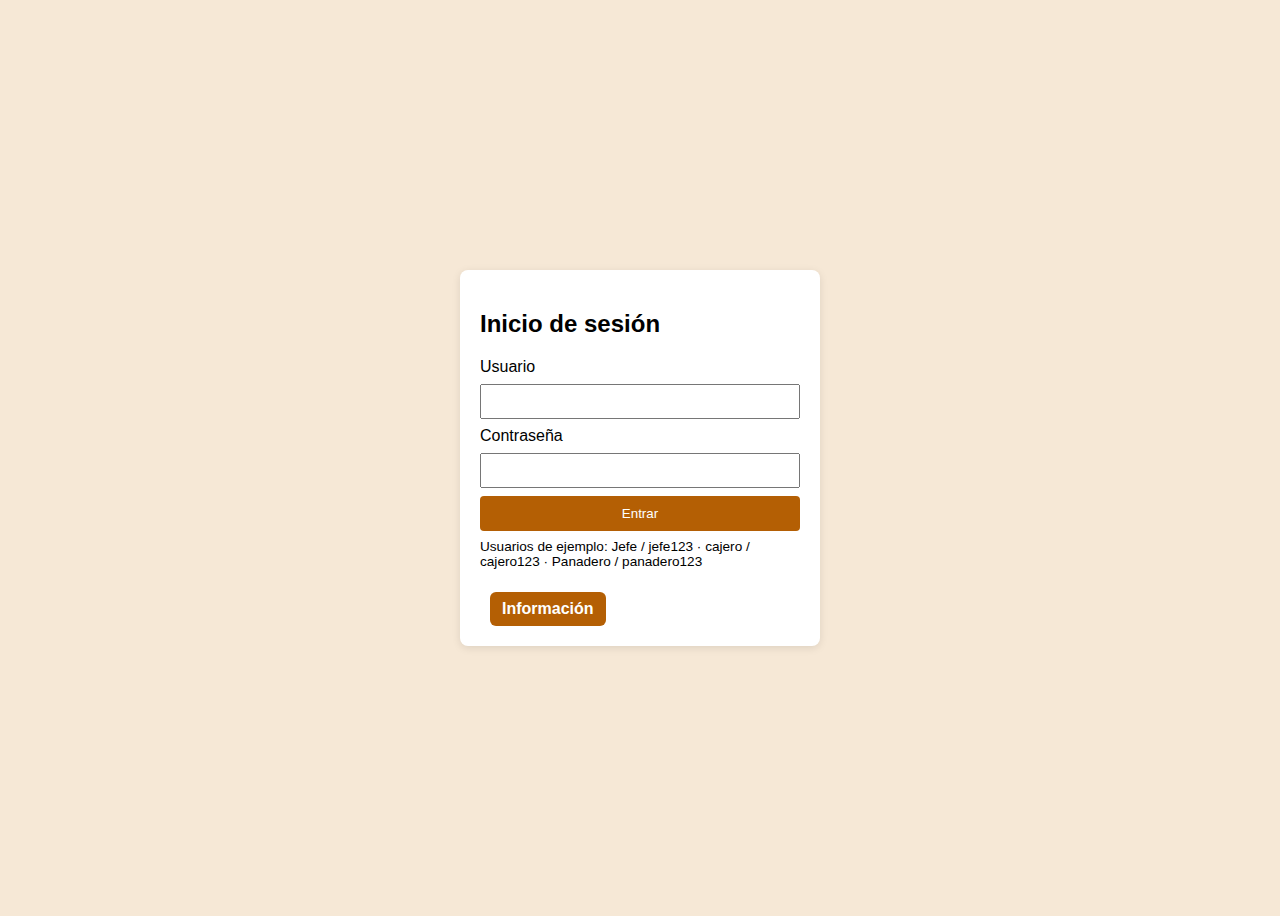
<file: panaderoJefe.html>
<!DOCTYPE html>
<html lang="es">
<head>
  <meta charset="utf-8" />
  <title>Panadero - Reporte de Producción</title>
  <meta name="viewport" content="width=device-width,initial-scale=1" />
  <link rel="stylesheet" href="panaderoJefe.css">
</head>
<body>
  <!-- Nueva sección de consulta de inventario -->
  <div class="paper" role="main">
    <div class="section-title">Consulta de Inventario</div>
    <div class="note small">Vista de solo lectura del inventario actual</div>
    <table aria-label="Inventario actual">
      <thead>
        <tr>
          <th>#</th>
          <th>Material</th>
          <th>Cantidad</th>
          <th>Unidad</th>
          <th>Fecha compra</th>
          <th>Fecha caducidad</th>
          <th>Existencia</th>
        </tr>
      </thead>
      <tbody id="invBody"></tbody>
    </table>
    <div style="margin: 12px 0;" class="small">
      * Esta información se actualiza automáticamente desde el inventario del Jefe
    </div>
  </div>

  <div style="height: 24px;"></div>

  <!-- Contenido original -->
  <div class="paper" role="main">
    <div class="head">
      <div><div class="title">REPORTE DE PRODUCCIÓN</div></div>
      <div>
        <div class="meta">
          <div class="label">DIA / MES / AÑO</div>
          <div id="fecha">--/--/----</div>
        </div>
        <div style="height:8px;"></div>
        <div class="meta" style="margin-top:6px;">
          <div class="label">No.</div>
          <div id="reportNo">0</div>
        </div>
      </div>
    </div>

    <!-- Tabla: Producción -->
           <a class="hoja_informacion" href="informacion_Panadero.html">Informacion</a>
    <div class="section-title">Producción
    </div>
    <div class="sub-controls">
      <button id="addProdRow" class="btn">Agregar fila (Producción)</button>
    </div>
    <table aria-label="Detalle de producción">
      <thead>
        <tr>
          <th>Tipo de pan producido</th>
          <th>Cantidad producida</th>
          <th></th>
        </tr>
      </thead>
      <tbody id="prodBody"></tbody>
    </table>

    <!-- Tabla: Materia prima -->
    <div class="section-title">Materia prima utilizada</div>
    <div class="sub-controls">
      <button id="addMatRow" class="btn">Agregar fila (Materia)</button>
      <div class="flex-right small">Unidad por defecto: Kg</div>
    </div>
    <table aria-label="Detalle de materia prima">
      <thead>
        <tr>
          <th>Tipo de materia prima utilizada</th>
          <th>Unidad</th>
          <th>Cantidad materia prima utilizada</th>
          <th>Merma</th>
          <th>Detalle Merma</th>
          <th></th>
        </tr>
      </thead>
      <tbody id="matBody"></tbody>
    </table>

    <!-- Nueva sección: Alertas -->
    <div class="section-title">Alertas</div>
    <div class="sub-controls" style="flex-direction:column;align-items:stretch;">
      <textarea id="alertText" placeholder="Escribe una alerta para el Jefe..." style="width:100%;min-height:80px;padding:8px;border:1px solid #bbb;border-radius:4px;"></textarea>
      <div style="display:flex;gap:8px;margin-top:8px;">
        <button id="sendAlert" class="btn">Enviar alerta</button>
        <button id="clearAlertText" class="btn ghost">Limpiar</button>
      </div>
    </div>

    <div class="controls">
      <button id="generate" class="btn">Generar reporte (incrementar No.)</button>
      <button id="printBtn" class="btn ghost">Imprimir</button>
      <button id="logoutBtn" class="btn ghost">Cerrar sesión</button>
    </div>

    <div style="margin-top:10px;" class="small">
      Las dos tablas se envían dentro del mismo registro: production (items de producción) y materials (items de materia prima). El número se incrementa cada vez que generas el reporte.
    </div>
  </div>

  <script type="module">
    import { getSession, requireUser, logout } from './auth.js';

    requireUser('Panadero');
    const s = getSession();

    const COUNTER_KEY = 'panaderia_production_counter';
    const PROD_BODY = document.getElementById('prodBody');
    const MAT_BODY = document.getElementById('matBody');
    const DATE_EL = document.getElementById('fecha');
    const NO_EL = document.getElementById('reportNo');

    function setToday(){
      const d = new Date();
      const dd = String(d.getDate()).padStart(2,'0');
      const mm = String(d.getMonth()+1).padStart(2,'0');
      const yy = d.getFullYear();
      DATE_EL.textContent = `${dd} / ${mm} / ${yy}`;
    }
    setToday();

    function getCounter(){ return parseInt(localStorage.getItem(COUNTER_KEY) || '0', 10); }
    function setCounter(n){ localStorage.setItem(COUNTER_KEY, String(n)); NO_EL.textContent = n; }
    NO_EL.textContent = getCounter();

    function createProdRow(){
      const tr = document.createElement('tr');
      tr.innerHTML = `
        <td>
          <select class="pan">
            <option value="Baguette">Baguette</option>
            <option value="Concha">Concha</option>
            <option value="Bolillo">Bolillo</option>
            <option value="Otro">Otro</option>
          </select>
        </td>
        <td><input type="number" min="0" class="cantPan" value="0" /></td>
        <td><button class="remove-btn" type="button">X</button></td>
      `;
      tr.querySelector('.remove-btn').addEventListener('click', ()=> tr.remove());
      return tr;
    }

    function createMatRow(){
      const tr = document.createElement('tr');
      tr.innerHTML = `
        <td><input type="text" class="materia" placeholder="harina, azucar..." /></td>
        <td>
          <select class="unidad">
            <option value="Kg">Kg</option>
            <option value="g">g</option>
            <option value="L">L</option>
            <option value="u">u</option>
          </select>
        </td>
        <td><input type="number" min="0" step="any" class="cantMat" value="0" /></td>
        <td><input type="number" min="0" step="any" class="merma" value="0" /></td>
        <td><input type="text" class="detalleMerma" placeholder="detalle..." /></td>
        <td><button class="remove-btn" type="button">X</button></td>
      `;
      tr.querySelector('.remove-btn').addEventListener('click', ()=> tr.remove());
      return tr;
    }

    // inicial: 3 filas producción, 1 fila materia
    for(let i=0;i<3;i++) PROD_BODY.appendChild(createProdRow());
    MAT_BODY.appendChild(createMatRow());

    document.getElementById('addProdRow').addEventListener('click', ()=> PROD_BODY.appendChild(createProdRow()));
    document.getElementById('addMatRow').addEventListener('click', ()=> MAT_BODY.appendChild(createMatRow()));

    document.getElementById('generate').addEventListener('click', ()=> {
      let c = getCounter();
      c = c + 1;
      setCounter(c);

      const production = Array.from(PROD_BODY.querySelectorAll('tr')).map(r=>({
        pan: r.querySelector('.pan').value,
        cantidadPan: parseInt(r.querySelector('.cantPan').value || 0, 10)
      }));

      const materials = Array.from(MAT_BODY.querySelectorAll('tr')).map(r=>({
        materiaPrima: r.querySelector('.materia').value,
        unidad: r.querySelector('.unidad').value,
        cantidadMateria: parseFloat(r.querySelector('.cantMat').value || 0),
        merma: parseFloat(r.querySelector('.merma').value || 0),
        detalleMerma: r.querySelector('.detalleMerma').value
      }));

      const report = {
        no: c,
        date: DATE_EL.textContent,
        user: s?.username ?? 'panadero',
        production,    // array de items de producción
        materials,     // array de items de materia prima
        // por compatibilidad con la vista Jefe/export, también expongo items = production
        items: production.map(it=> ({ pan: it.pan, cantidadPan: it.cantidadPan }) ),
        createdAt: Date.now()
      };

      const histKey = 'panaderia_production_reports';
      const raw = localStorage.getItem(histKey);
      const arr = raw ? JSON.parse(raw) : [];
      arr.push(report);
      localStorage.setItem(histKey, JSON.stringify(arr));
      alert('Reporte generado. Número: ' + c);
    });

    document.getElementById('printBtn').addEventListener('click', ()=> window.print());
    document.getElementById('logoutBtn').addEventListener('click', ()=> logout());

    // --- nuevas funciones para alertas ---
    const ALERT_KEY = 'panaderia_alerts';
    document.getElementById('sendAlert').addEventListener('click', ()=> {
      const txt = document.getElementById('alertText').value.trim();
      if(!txt){ alert('Escribe el texto de la alerta.'); return; }
      const raw = localStorage.getItem(ALERT_KEY);
      const arr = raw ? JSON.parse(raw) : [];
      const item = {
        id: Date.now(),
        user: s?.username ?? 'panadero',
        date: DATE_EL.textContent,
        message: txt
      };
      arr.push(item);
      localStorage.setItem(ALERT_KEY, JSON.stringify(arr));
      document.getElementById('alertText').value = '';
      alert('Alerta enviada al Jefe.');
    });
    document.getElementById('clearAlertText').addEventListener('click', ()=> {
      document.getElementById('alertText').value = '';
    });

    // Cargar inventario desde localStorage
    function loadInventario() {
      const invBody = document.getElementById('invBody');
      const raw = localStorage.getItem('panaderia_inventario');
      
      if (!raw) {
        invBody.innerHTML = '<tr><td colspan="7" style="text-align:center;color:#666;">No hay datos de inventario disponibles</td></tr>';
        return;
      }

      try {
        const items = JSON.parse(raw);
        invBody.innerHTML = items.map(item => `
          <tr>
            <td>${item.index || '-'}</td>
            <td>${item.material || '-'}</td>
            <td>${item.cantidad || '0'}</td>
            <td>${item.unidad || '-'}</td>
            <td>${item.fechaCompra || '-'}</td>
            <td>${item.fechaCaducidad || '-'}</td>
            <td>${item.existencia || '0'}</td>
          </tr>
        `).join('');
      } catch(e) {
        console.error('Error cargando inventario:', e);
        invBody.innerHTML = '<tr><td colspan="7" style="text-align:center;color:#666;">Error cargando datos</td></tr>';
      }
    }

    // Cargar inventario al inicio
    loadInventario();
  </script>
</body>
</html>
</file>
<file: index.css>
body { 
    font-family: Arial, 
    sans-serif; 
    display:flex; 
    align-items:center; 
    justify-content:center; 
    height:100vh; 
    background:#f6e8d6; }

.card { 
    background:#fff; 
    padding:20px; 
    border-radius:8px; 
    box-shadow:0 2px 8px rgba(0,0,0,.1); 
    width:320px; }

input { 
    width:100%; 
    padding:8px; 
    margin:8px 0; 
    box-sizing:border-box; }

button { 
    width:100%; 
    padding:10px; 
    background:#b45f04; 
    color:#fff; 
    border:none; 
    border-radius:4px; 
    cursor:pointer; }

.error { 
    color:#c00; 
    font-size:0.9rem; }

p { 
    font-size:.85rem; 
    margin-top:8px; }

.hoja_informacion {
    margin-top: 10px;
    margin-left: 10px;
    display: inline-block;
    background-color: #b45f04; 
    
    color: #ffffff;
    padding: 8px 12px;
    border-radius: 6px;
    text-decoration: none;
    font-weight: 600;
    cursor: pointer;
    border: none;
    transition: background-color 0.3s ease;
}

.hoja_informacion:hover {
    background-color: wheat; /* Color al pasar el mouse */
    color: #b45f04;
}
</file>
<file: cajero.css>
body {
    font-family: "Segoe UI", Arial, sans-serif;
    background: #fff;
    color: #111;
    padding: 18px;
    display: flex;
    justify-content: center;
}

.paper {
    width: 780px;
    border: 1px solid #ccc;
    padding: 18px 22px;
    box-shadow: 0 2px 8px rgba(0, 0, 0, .06);
}

.head {
    display: flex;
    justify-content: space-between;
    align-items: flex-start;
    margin-bottom: 10px;
}

.title {
    font-size: 32px;
    font-weight: 800;
    letter-spacing: 1px;
}

.meta {
    border: 1px solid #000;
    padding: 6px 8px;
    text-align: center;
}

.meta div {
    font-size: 14px;
}

.meta .label {
    font-size: 11px;
    color: #333;
}


.hoja_informacion {
    margin-top: 10px;
    margin-left: 10px;
    display: inline-block;
    background-color: green; 
    color: #000000;
    padding: 8px 12px;
    border-radius: 6px;
    text-decoration: none;
    font-weight: 600;
    cursor: pointer;
    border: none;
    transition: background-color 0.3s ease;
}

.hoja_informacion:hover {
    background-color: gray; /* Color al pasar el mouse */
    color: #9cffa6;
}

.topbar {
    background: var(--green);
    color: #fff;
    padding: 14px 18px;
    align-items: center;
    justify-content: space-between;
}

table {
    width: 100%;
    border-collapse: collapse;
    margin-top: 10px;
}

thead th {
    border-bottom: 2px solid #000;
    padding: 6px;
    text-align: left;
    font-weight: 600;
}

tbody td {
    border-bottom: 1px solid #ddd;
    padding: 6px;
    vertical-align: middle;
}

.col-cant {
    width: 90px;
}

.col-art {
    width: 1px;
    white-space: nowrap;
}

.col-pre,
.col-imp {
    width: 120px;
    text-align: right;
}

select,
input[type="number"] {
    padding: 6px;
    border: 1px solid #bbb;
    border-radius: 4px;
}

.right {
    text-align: right;
}

.controls {
    display: flex;
    gap: 8px;
    margin-top: 12px;
}

.btn {
    background: #0b8043;
    color: #fff;
    border: none;
    padding: 8px 12px;
    border-radius: 6px;
    cursor: pointer;
}

.btn.ghost {
    background: #fff;
    color: #0b8043;
    border: 1px solid #0b8043;
}

.total-row td {
    font-weight: 700;
    font-size: 1.05rem;
    padding-top: 10px;
}

.small {
    font-size: .85rem;
    color: #555;
}

.remove-btn {
    background: #c0392b;
    border: none;
    color: #fff;
    padding: 4px 8px;
    border-radius: 4px;
    cursor: pointer;
}

.no-wrap {
    white-space: nowrap;
}
</file>
<file: informacion_Cajero.css>
* {
    margin: 0;
    padding: 0;
    box-sizing: border-box;
    text-align: center;
}

.menu {
    margin-top: 20px;
    margin-bottom: 20px;
}

.volver {
    margin-top: 10px;
    margin-left: 10px;
    display: inline-block;
    background-color: rgb(150, 255, 126); 
    
    color: #000000;
    padding: 8px 12px;
    border-radius: 6px;
    text-decoration: none;
    font-weight: 600;
    cursor: pointer;
    border: none;
    transition: background-color 0.3s ease;
}

.volver:hover {
    background-color: green; /* Color al pasar el mouse */
    color: #ffffff;
}

.principal_Cajero{
    margin: auto;
    margin-top: 50px;
    width: 80%;
    padding: 10px;
    border: 2px solid black;
    border-radius: 10px;
    background-color: #f2f2f2;
    margin-bottom: 50px;
}

.principal_Cajero p {
    font-size: 15px;
    margin-top: 10px;
    margin-left: 15px;
    line-height: 1.6;
    text-align: left;
    padding: 5px;
    color: #333333;
    width: 90%;
}

.principal_Cajero hr {
    margin-top: 50px;
    margin-bottom: 50px;
}
</file>
<file: informacion_Jefe.css>
* {
    margin: 0;
    padding: 0;
    box-sizing: border-box;
    text-align: center;
}

.menu {
    margin-top: 20px;
    margin-bottom: 20px;
}

.volver {
    margin-top: 10px;
    margin-left: 10px;
    display: inline-block;
    background-color: rgb(150, 255, 126); 
    
    color: #000000;
    padding: 8px 12px;
    border-radius: 6px;
    text-decoration: none;
    font-weight: 600;
    cursor: pointer;
    border: none;
    transition: background-color 0.3s ease;
}

.volver:hover {
    background-color: green; /* Color al pasar el mouse */
    color: #ffffff;
}

.principal_Jefe{
    margin: auto;
    margin-top: 50px;
    width: 80%;
    padding: 10px;
    border: 2px solid black;
    border-radius: 10px;
    background-color: #f2f2f2;
    margin-bottom: 50px;
}

.principal_Jefe p {
    font-size: 15px;
    margin-top: 10px;
    margin-left: 15px;
    line-height: 1.6;
    text-align: left;
    padding: 5px;
    color: #333333;
    width: 90%;
}

.principal_Jefe hr {
    margin-top: 50px;
    margin-bottom: 50px;
}
</file>
<file: informacion_Login.css>
* {
    margin: 0;
    padding: 0;
    box-sizing: border-box;
    text-align: center;
}

.menu {
    margin-top: 20px;
    margin-bottom: 20px;
}

.volver {
    margin-top: 10px;
    margin-left: 10px;
    display: inline-block;
    background-color: rgb(255, 225, 126); 
    
    color: #000000;
    padding: 8px 12px;
    border-radius: 6px;
    text-decoration: none;
    font-weight: 600;
    cursor: pointer;
    border: none;
    transition: background-color 0.3s ease;
}

.volver:hover {
    background-color: #b45f04; /* Color al pasar el mouse */
    color: #ffffff;
}

.principal_Login {
    margin: auto;
    margin-top: 50px;
    width: 80%;
    padding: 10px;
    border: 2px solid black;
    border-radius: 10px;
    background-color: #f2f2f2;
    margin-bottom: 50px;
}

.principal_Login p {
    font-size: 15px;
    margin-top: 10px;
    margin-left: 15px;
    line-height: 1.6;
    text-align: left;
    padding: 5px;
    color: #333333;
    width: 90%;
}

.principal_Login hr {
    margin-top: 50px;
    margin-bottom: 50px;
}
</file>
<file: informacion_Panadero.css>
* {
    margin: 0;
    padding: 0;
    box-sizing: border-box;
    text-align: center;
}

.menu {
    margin-top: 20px;
    margin-bottom: 20px;
}

.volver {
    margin-top: 10px;
    margin-left: 10px;
    display: inline-block;
    background-color: rgb(150, 255, 126); 
    
    color: #000000;
    padding: 8px 12px;
    border-radius: 6px;
    text-decoration: none;
    font-weight: 600;
    cursor: pointer;
    border: none;
    transition: background-color 0.3s ease;
}

.volver:hover {
    background-color: green; /* Color al pasar el mouse */
    color: #ffffff;
}

.principal_Panadero{
    margin: auto;
    margin-top: 50px;
    width: 80%;
    padding: 10px;
    border: 2px solid black;
    border-radius: 10px;
    background-color: #f2f2f2;
    margin-bottom: 50px;
}

.principal_Panadero p {
    font-size: 15px;
    margin-top: 10px;
    margin-left: 15px;
    line-height: 1.6;
    text-align: left;
    padding: 5px;
    color: #333333;
    width: 90%;
}

.principal_Panadero hr {
    margin-top: 50px;
    margin-bottom: 50px;
}
</file>
<file: Jefe.css>
:root {
    --green: #0b8043;
    --card-bg: #ffffff;
    --accent: #2b7a4b;
    --muted: #9aa3a6;
}

body {
    font-family: Arial, Helvetica, sans-serif;
    margin: 0;
    background: #f6f6f7;
    color: #222;
}

.topbar {
    background: var(--green);
    color: #fff;
    padding: 14px 18px;
    display: flex;
    align-items: center;
    justify-content: space-between;
}

.topbar .title {
    font-weight: 700;
    font-size: 1.05rem;
}

.container {
    padding: 18px;
    max-width: 1200px;
    margin: 18px auto;
}

.hoja_informacion {
    margin-top: 10px;
    margin-left: 10px;
    display: inline-block;
    background-color: rgb(253, 253, 253); 
    
    color: #000000;
    padding: 8px 12px;
    border-radius: 6px;
    text-decoration: none;
    font-weight: 600;
    cursor: pointer;
    border: none;
    transition: background-color 0.3s ease;
}

.hoja_informacion:hover {
    background-color: var(--green); /* Color al pasar el mouse */
    color: #ffffff;
}

.card {
    background: var(--card-bg);
    border-radius: 8px;
    box-shadow: 0 1px 6px rgba(0, 0, 0, .06);
    overflow: hidden;
}

.table-wrap {
    padding: 12px 14px;
}

table {
    width: 100%;
    border-collapse: collapse;
    table-layout: fixed;
}

thead th {
    background: #f1f6f3;
    color: #333;
    text-align: left;
    padding: 12px 10px;
    font-weight: 600;
    font-size: .95rem;
    border-bottom: 1px solid #e6e6e6;
}

tbody td {
    padding: 10px;
    border-bottom: 1px solid #f0f0f0;
    vertical-align: middle;
}

th.col-star, td.col-star {
    width: 40px;
    text-align: center;
}

th.index, td.index {
    width: 40px;
    text-align: center;
    color: var(--muted);
}

.cell {
    min-height: 28px;
    padding: 6px 8px;
    border-radius: 4px;
    outline: none;
}

.cell[contenteditable="true"] {
    cursor: text;
}

.cell:empty:before {
    content: attr(data-placeholder);
    color: #bdbdbd;
    pointer-events: none;
}

.controls {
    display: flex;
    gap: 8px;
    align-items: center;
}

.btn {
    background: var(--accent);
    color: #fff;
    border: none;
    padding: 8px 12px;
    border-radius: 6px;
    cursor: pointer;
}

.btn.ghost {
    background: #fff;
    color: var(--accent);
    border: 1px solid #dcdcdc;
}

.tabs {
    display: flex;
    gap: 8px;
    padding: 12px 14px;
    background: #fff;
    border-bottom: 1px solid #eee;
    align-items: center;
}

.tab-btn {
    padding: 8px 12px;
    border-radius: 8px;
    background: transparent;
    border: none;
    cursor: pointer;
    font-weight: 600;
}

.tab-btn.active {
    background: #f1f6f3;
    color: var(--accent);
}

.section {
    display: none;
    padding: 14px;
}

.section.active {
    display: block;
}

.form-row {
    display: flex;
    gap: 12px;
    margin-bottom: 10px;
    align-items: center;
}

.form-row input,
.form-row textarea,
.display-field {
    flex: 1;
    padding: 8px;
    border: 1px solid #ddd;
    border-radius: 6px;
    background: #fafafa;
}

.display-field[aria-readonly="true"] {
    background: #fff;
}

.small {
    font-size: .9rem;
    color: var(--muted);
}

.note {
    font-size: .85rem;
    color: var(--muted);
    margin-top: 8px;
}

/* nuevos estilos para reporte de ventas */
#ventasSummary {
    display: flex;
    gap: 12px;
    align-items: center;
    margin-bottom: 10px;
}

.day-row {
    padding: 10px;
    border-bottom: 1px solid #eee;
    background: #fff;
}

.day-header {
    display: flex;
    justify-content: space-between;
    align-items: center;
    gap: 12px;
}

.day-total {
    font-weight: 700;
}

.notes-list {
    margin-top: 8px;
    font-size: .95rem;
    color: #333;
}

.small-muted {
    font-size: .85rem;
    color: #666;
}
</file>
<file: panaderoJefe.css>
body {
    font-family: "Segoe UI", Arial, sans-serif;
    background: #fff;
    color: #111;
    padding: 18px;
    display: flex;
    justify-content: center;
}

.paper {
    width: 780px;
    border: 1px solid #ccc;
    padding: 18px 22px;
    box-shadow: 0 2px 8px rgba(0, 0, 0, .06);
}

.hoja_informacion {
    margin-top: 10px;
    margin-left: 550px;
    text-align: left;
    display: inline-block;
    background-color: green; 
    
    color: #ffffff;
    padding: 8px 12px;
    border-radius: 6px;
    text-decoration: none;
    font-weight: 600;
    cursor: pointer;
    border: none;
    transition: background-color 0.3s ease;
}

.hoja_informacion:hover {
    background-color: greenyellow; /* Color al pasar el mouse */
    color: #000000;
}

.head {
    display: flex;
    justify-content: space-between;
    align-items: flex-start;
    margin-bottom: 10px;
}

.title {
    font-size: 32px;
    font-weight: 800;
    letter-spacing: 1px;
}

.meta {
    border: 1px solid #000;
    padding: 6px 8px;
    text-align: center;
}

.meta div {
    font-size: 14px;
}

.meta .label {
    font-size: 11px;
    color: #333;
}

table {
    width: 100%;
    border-collapse: collapse;
    margin-top: 10px;
}

thead th {
    border-bottom: 2px solid #000;
    padding: 6px;
    text-align: left;
    font-weight: 600;
}

tbody td {
    border-bottom: 1px solid #ddd;
    padding: 6px;
    vertical-align: middle;
}

select,
input[type="number"],
input[type="text"] {
    padding: 6px;
    border: 1px solid #bbb;
    border-radius: 4px;
    width: 100%;
}

.controls {
    display: flex;
    gap: 8px;
    margin-top: 12px;
}

.btn {
    background: #0b8043;
    color: #fff;
    border: none;
    padding: 8px 12px;
    border-radius: 6px;
    cursor: pointer;
}

.btn.ghost {
    background: #fff;
    color: #0b8043;
    border: 1px solid #0b8043;
}

.remove-btn {
    background: #c0392b;
    border: none;
    color: #fff;
    padding: 4px 8px;
    border-radius: 4px;
    cursor: pointer;
}

.small {
    font-size: .85rem;
    color: #555;
}

.section-title {
    margin-top: 14px;
    font-weight: 700;
}

.sub-controls {
    display: flex;
    gap: 8px;
    align-items: center;
    margin-top: 8px;
    margin-bottom: 6px;
}

.flex-right {
    margin-left: auto;
}

/* Estilos para la tabla de inventario */
.note {
    margin: 8px 0;
}

#invBody td {
    font-size: 0.9em;
    color: #444;
}
</file>
